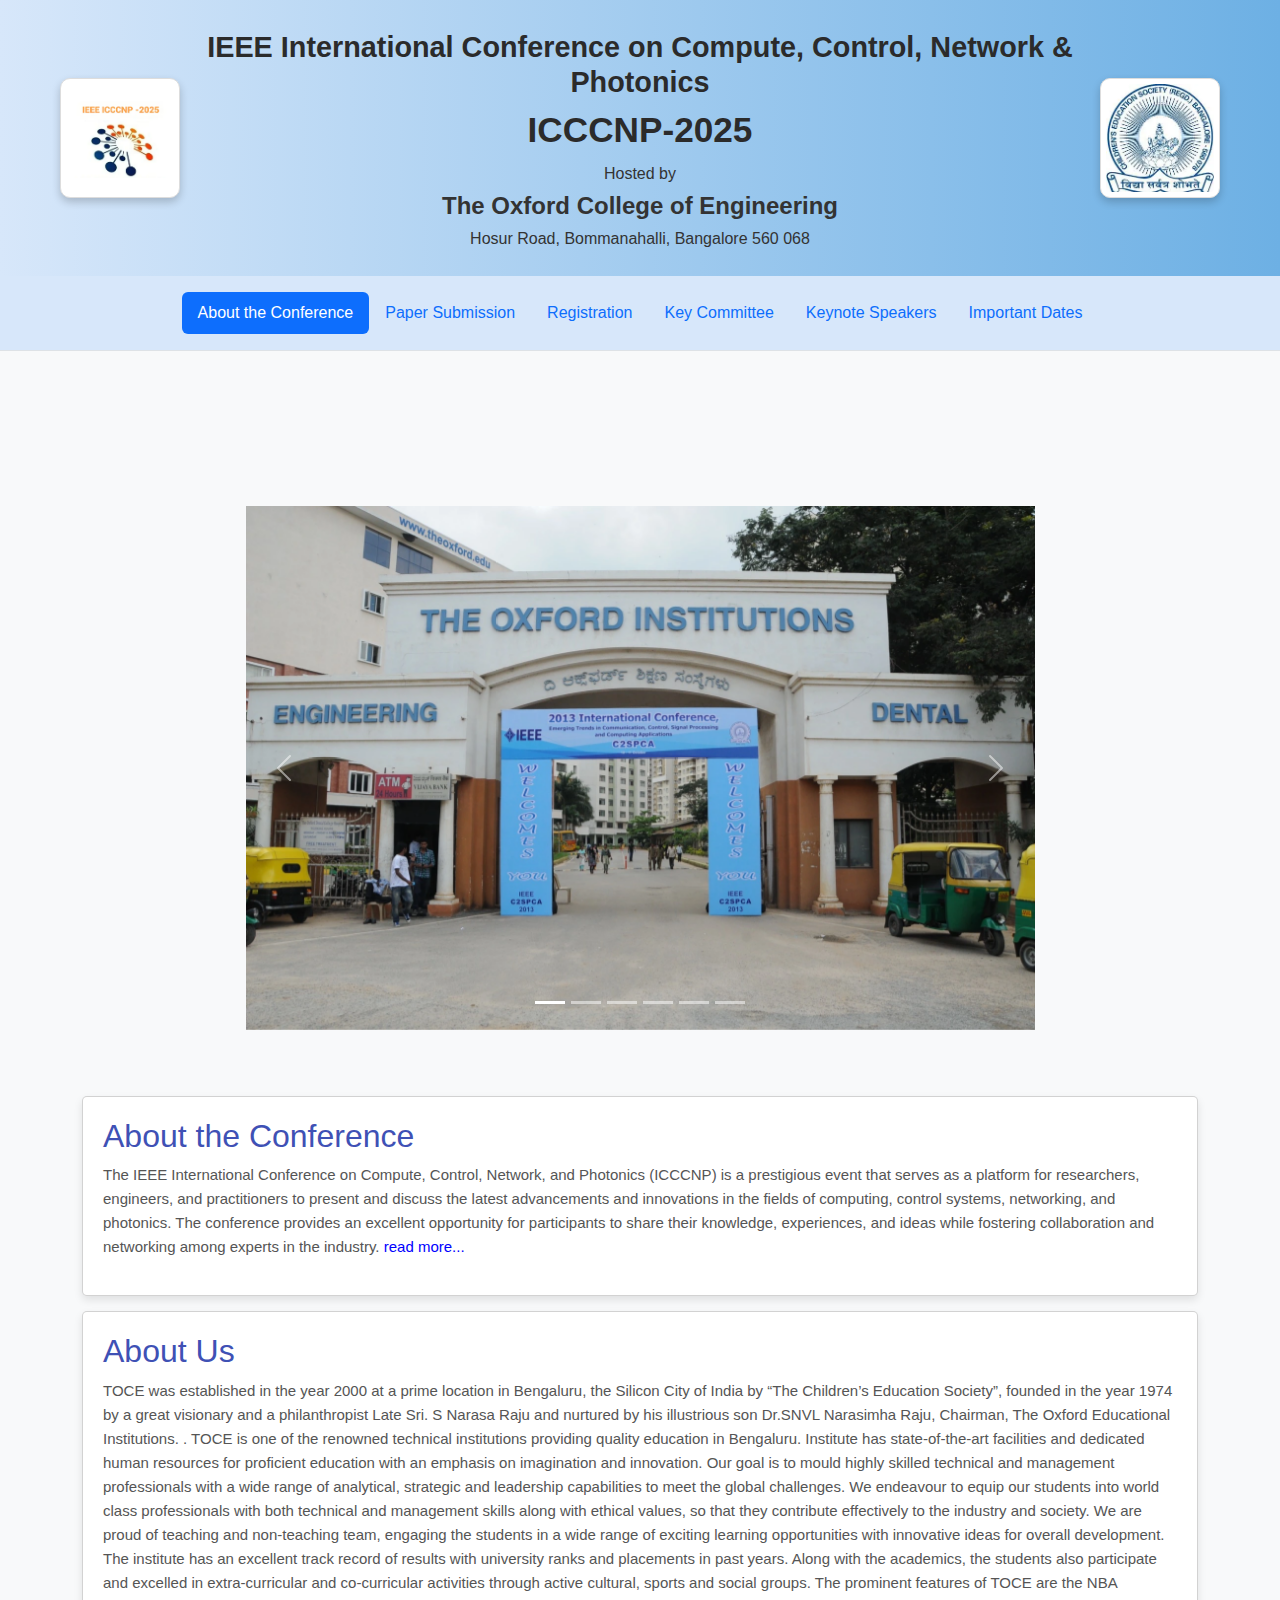
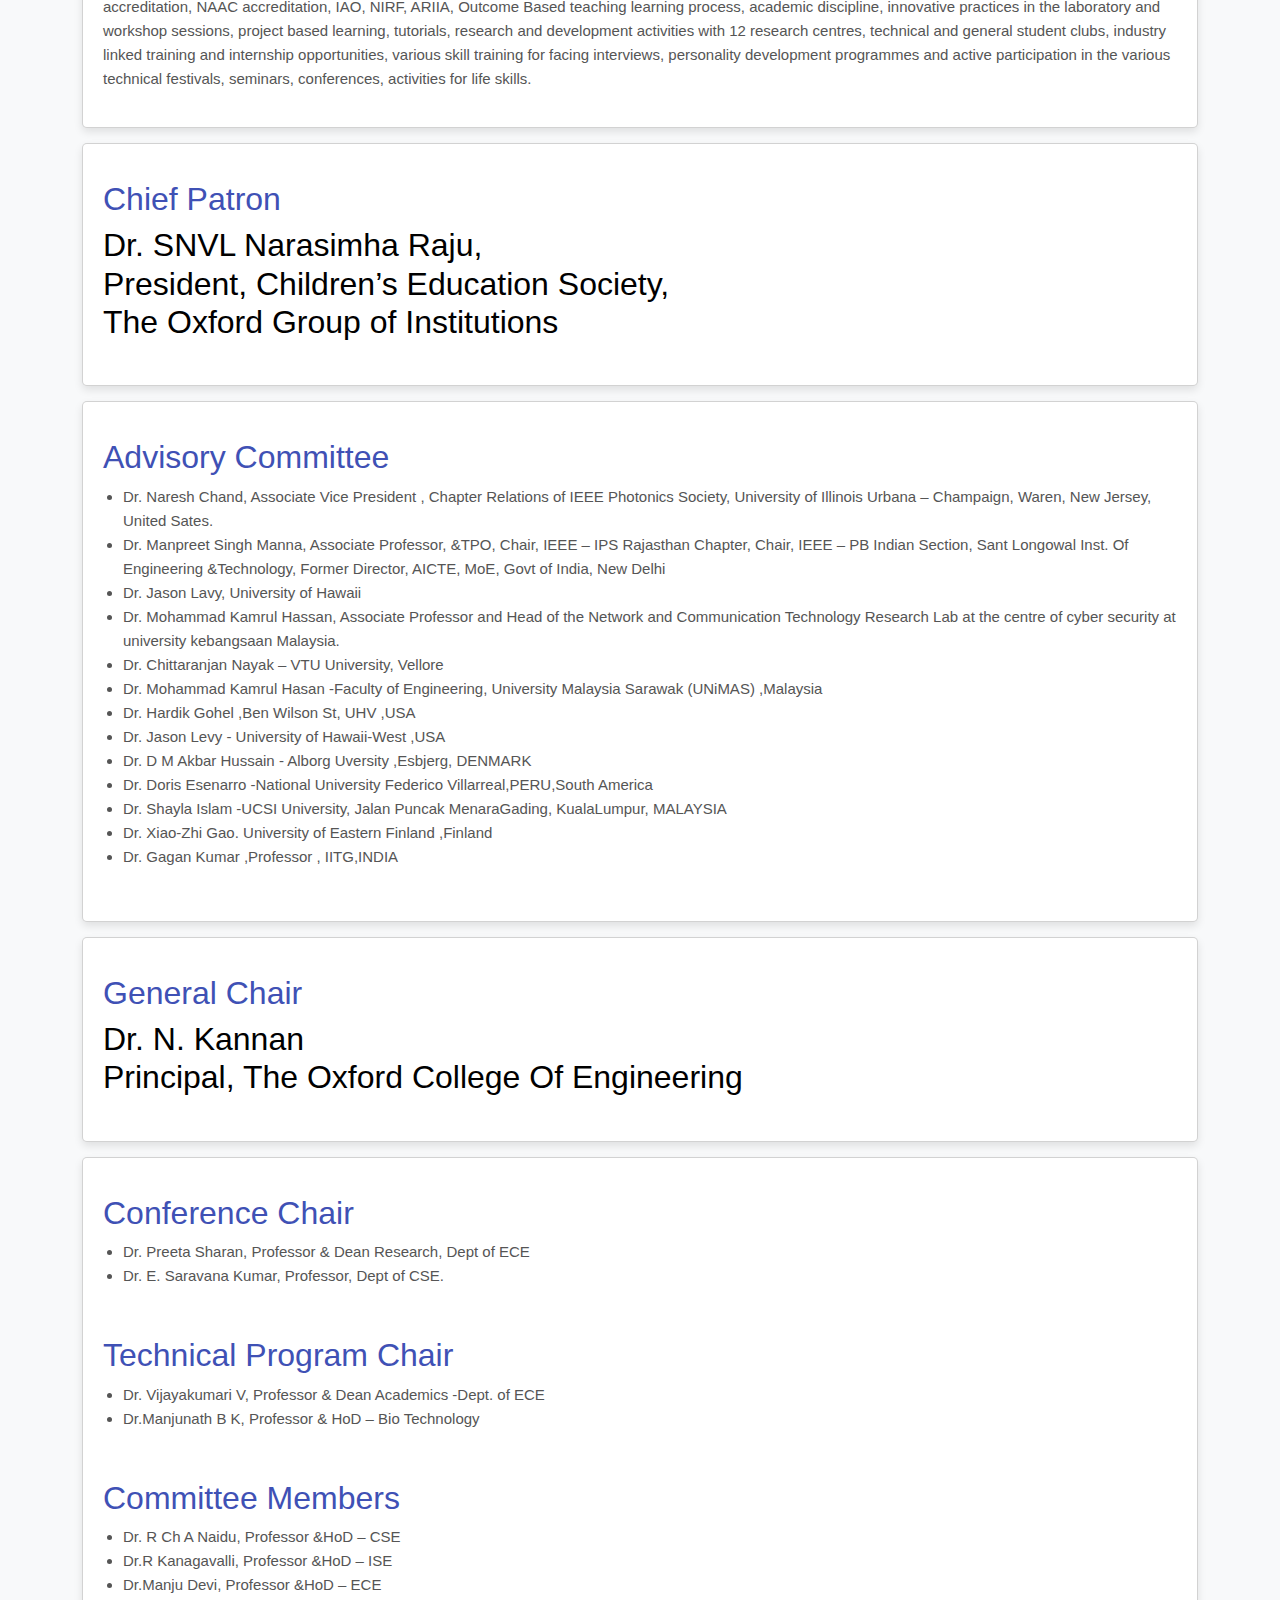
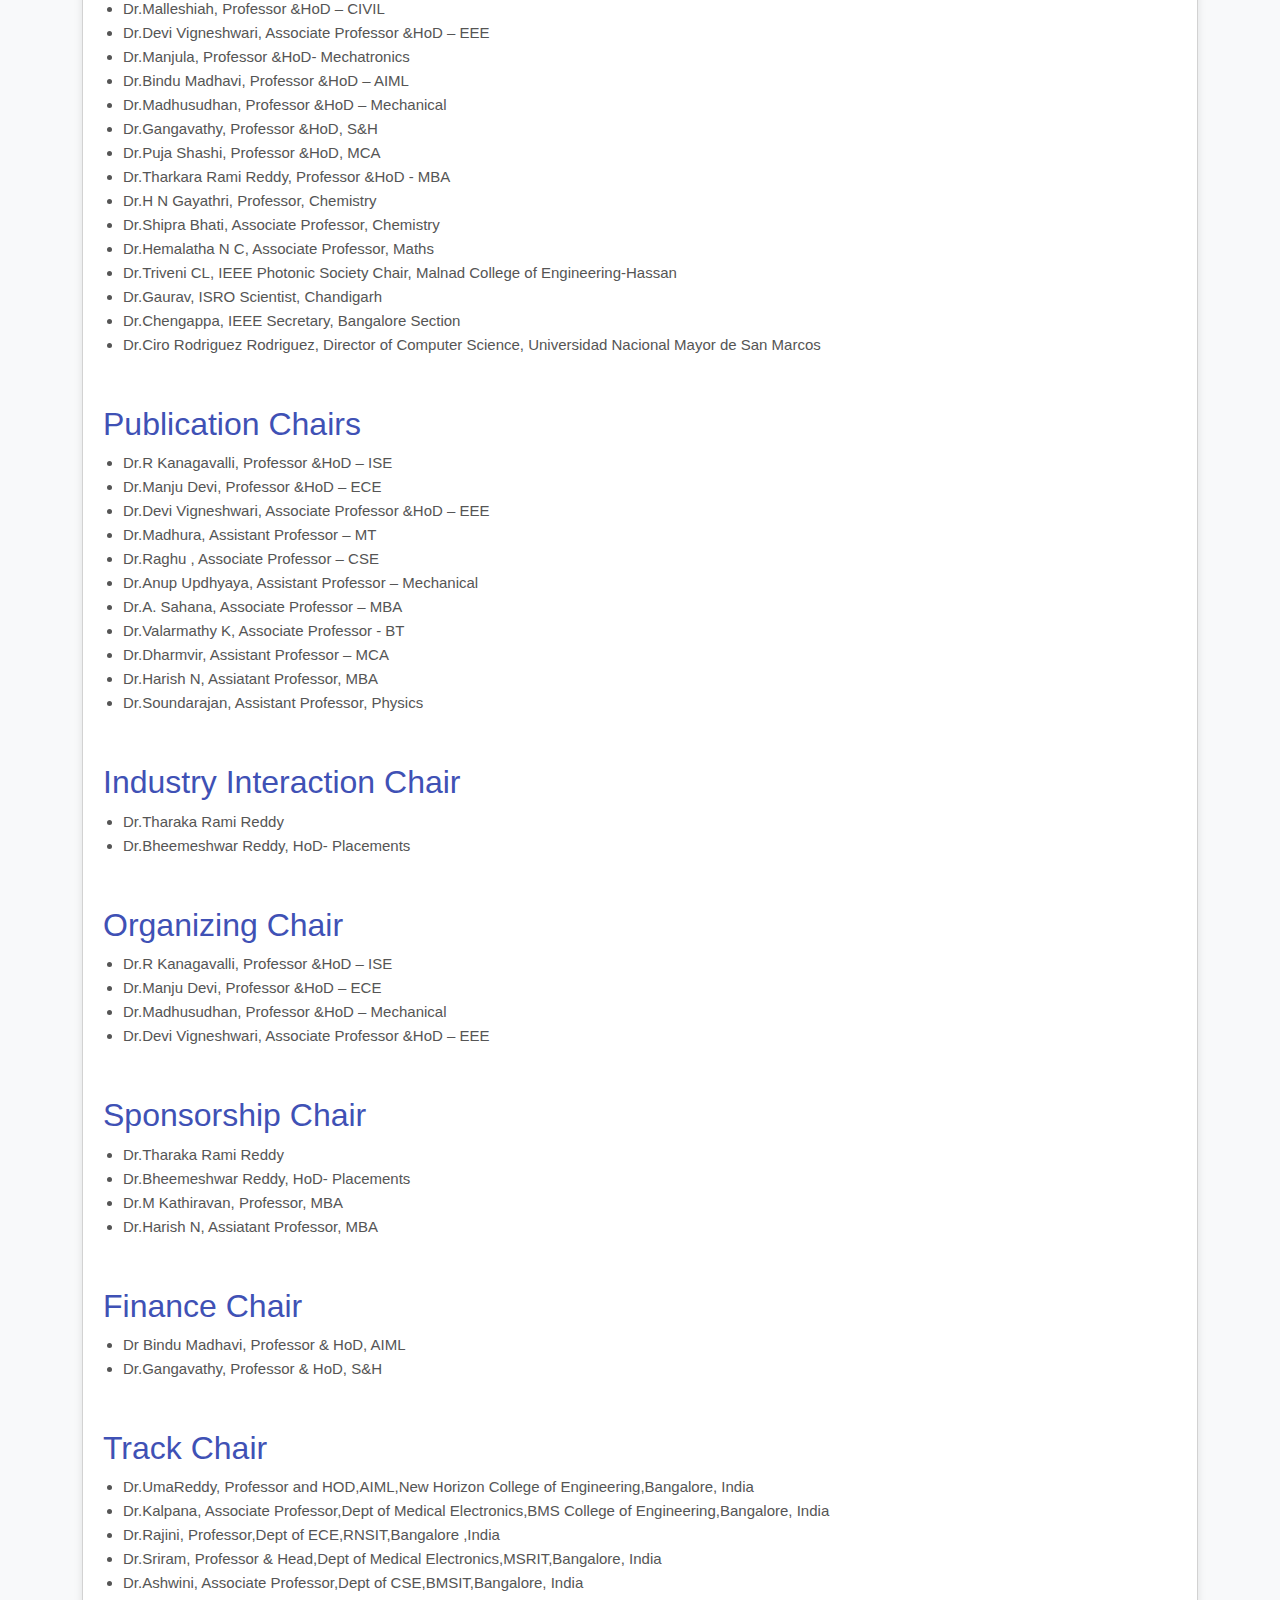
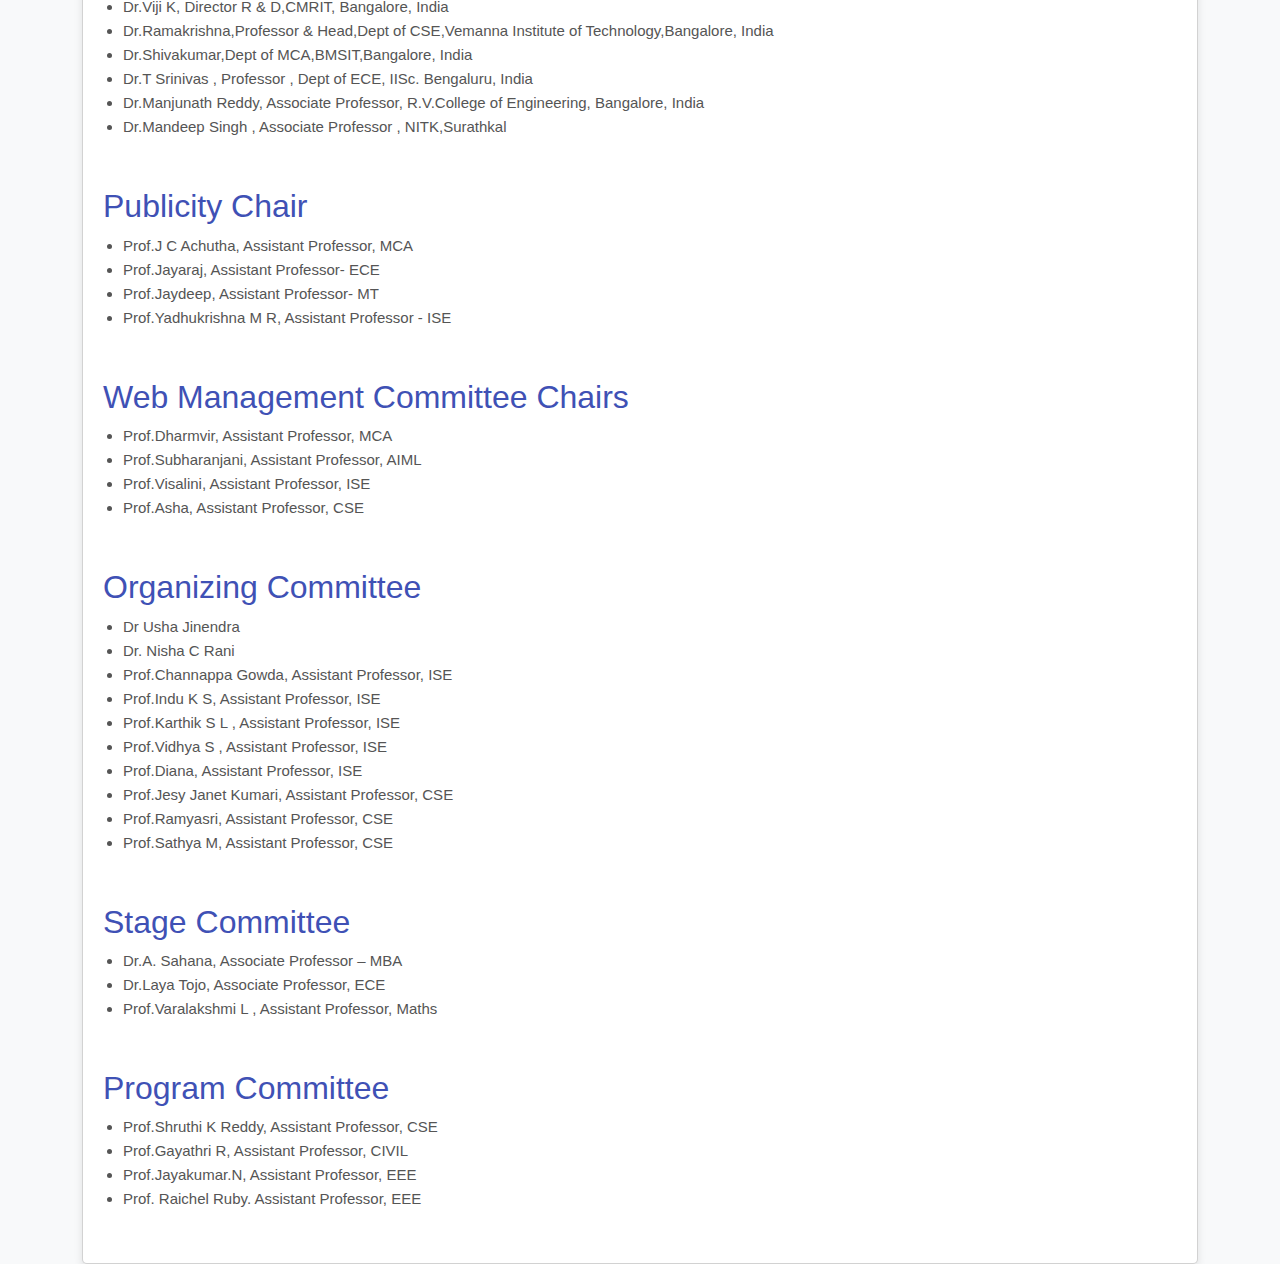
<file: index.html>
<!DOCTYPE html>
<html lang="en">
<head>
    <meta charset="UTF-8">
    <link rel="icon" href="TOCE-logo.webp">
    <meta name="viewport" content="width=device-width, initial-scale=1.0">
    <link href="https://cdn.jsdelivr.net/npm/bootstrap@5.3.3/dist/css/bootstrap.min.css" rel="stylesheet" integrity="sha384-QWTKZyjpPEjISv5WaRU9OFeRpok6YctnYmDr5pNlyT2bRjXh0JMhjY6hW+ALEwIH" crossorigin="anonymous">
    <meta name="description" content="The ICCCNP 2025 international conference is the premier platform for researchers, engineers, and practitioners to present groundbreaking work in computing, control, networking, and photonics. Attend keynotes, technical sessions, and workshops to gain invaluable insights and drive progress in these rapidly evolving domains.">
    <title>ICCCNP-2025</title>
    <link href="style.css" rel="stylesheet">
</head>

<body>
<div class="body">
  <header class="conference-header">
        <div class="logo-container">
            <img src="ICCC-logo.webp" alt="ICCC Logo" class="logo">
        </div>
        <div class="conference-info">
            <h1>IEEE International Conference on Compute, Control, Network & Photonics</h1>
            <h2>ICCCNP-2025</h2>
            <p>Hosted by</p>
            <h3>The Oxford College of Engineering</h3>
            <p>Hosur Road, Bommanahalli, Bangalore 560 068</p>
        </div>
        <div class="logo-container">
            <img src="TOCE-logo.webp" alt="TOCE Logo" class="logo">
            
        </div>
    </header>
    <div class="container-fluid w-100 " >
        <nav class="d-flex flex-wrap justify-content-center py-3 mb-4 border-bottom"id="navbar">
         
            <ul class="nav nav-pills">
                <li class="nav-item"><a href="index.html" class="nav-link active" aria-current="page">About the Conference</a></li>
                <li class="nav-item"><a href="paper.html" class="nav-link">Paper Submission</a></li>
                <li class="nav-item"><a href="registration.html" class="nav-link">Registration</a></li>
                <li class="nav-item"><a href="keycommitte.html" class="nav-link">Key Committee</a></li>
                <li class="nav-item"><a href="keynote.html" class="nav-link">Keynote Speakers</a></li>
                <li class="nav-item"><a href="dates.html" class="nav-link">Important Dates</a></li>
              </ul>
        </nav>
      </div>


<div class="container  w-100 vh-100   " style="padding-top: 80px;">
    <br><br>
     <div id="myCarousel" class="carousel slide mb-6 container h-60 w-75 p3  " data-bs-ride="carousel" data-bs-interval="2000">
            <div class="carousel-indicators">
              <button type="button" data-bs-target="#myCarousel" data-bs-slide-to="0" class="active" aria-label="Slide 1" aria-current="true"></button>
              <button type="button" data-bs-target="#myCarousel" data-bs-slide-to="1" aria-label="Slide 2" class=""></button>
              <button type="button" data-bs-target="#myCarousel" data-bs-slide-to="2" aria-label="Slide 3" class=""></button>
              <button type="button" data-bs-target="#myCarousel" data-bs-slide-to="3" aria-label="Slide 4" class=""></button>
              <button type="button" data-bs-target="#myCarousel" data-bs-slide-to="4" aria-label="Slide 5" class=""></button>
              <button type="button" data-bs-target="#myCarousel" data-bs-slide-to="5" aria-label="Slide 6" class=""></button>
            </div>
            <div class="carousel-inner container ">
              <div class="carousel-item active">
                <rect width="100%" height="100%" fill="var(--bs-secondary-color)"></rect>
                <img src="1.webp" class="d-block w-100" alt="Slide Image">
                
              </div>
              <div class="carousel-item">
                <img src="2.webp" class="d-block w-100" alt="Slide Image">
                
              </div>

              <div class="carousel-item">
                <img src="3.webp" class="d-block w-100" alt="Slide Image">
                
              </div>
              <div class="carousel-item">
                <img src="4.webp" class="d-block w-100" alt="Slide Image">
                
              </div>
              <div class="carousel-item">
                <img src="5.webp" class="d-block w-100" alt="Slide Image">
                
              </div>
              <div class="carousel-item">
                <img src="6.webp" class="d-block w-100" alt="Slide Image">
                
              </div>
            </div>
            <button class="carousel-control-prev" type="button" data-bs-target="#myCarousel" data-bs-slide="prev">
              <span class="carousel-control-prev-icon" aria-hidden="true"></span>
              <span class="visually-hidden">Previous</span>
            </button>
            <button class="carousel-control-next" type="button" data-bs-target="#myCarousel" data-bs-slide="next">
              <span class="carousel-control-next-icon" aria-hidden="true"></span>
              <span class="visually-hidden">Next</span>
            </button>
          </div>
          <br>
          <br>
        <div class="card">
            <h2>About the Conference</h2>
           <p >The IEEE International Conference on Compute, Control, Network, and Photonics (ICCCNP) is a prestigious event that serves as a platform for researchers, engineers, and practitioners to present and discuss the latest advancements and innovations in the fields of computing, control systems, networking, and photonics. The conference provides an excellent opportunity for participants to share their knowledge, experiences, and ideas while fostering collaboration and networking among experts in the industry. <span class="mybox1" id="mybox1id" style="display: none;"> ICCCNP-2025 aims to bring together leading academic scientists, researchers, and scholars to exchange and share their experiences and research results on all aspects of compute, control, network, and photonics. The event will feature keynote speeches, panel discussions, technical sessions, and workshops, covering a wide range of topics such as artificial intelligence, machine learning, cyber-physical systems, optical communications, network security, and much more. The conference will offer a platform for researchers to disseminate their latest research findings and engage in discussions about the most recent developments and innovations in the field. It will also provide a valuable opportunity for participants to network with peers, as well as engage with industry professionals and leading experts in academia. The primary objectives of the conference are to facilitate the exchange of ideas and information, foster collaboration among researchers and industry professionals, and promote awareness of the latest technological advancements and research findings in compute, control, network, and photonics. The event will also aim to provide a platform for addressing critical challenges and emerging trends in these fields, as well as exploring opportunities for interdisciplinary collaboration and innovation. As part of the conference program, attendees can expect to participate in technical sessions, workshops, and tutorials that cover a broad spectrum of topics related to compute, control, network, and photonics. The technical sessions will feature presentations on cutting-edge research, best practices, and case studies, offering valuable insights into the latest advancements and applications in these diverse fields. In addition to the technical program, ICCCNP-2025 will also feature keynote speeches by renowned experts and thought leaders who will share their insights and perspectives on the future of computing, control systems, networking, and photonics. These keynote sessions will provide a unique opportunity for participants to gain valuable knowledge and inspiration from influential figures in the industry. Furthermore, the conference will provide a platform for researchers and scholars to present their research papers and posters, highlighting their latest findings, methodologies, and experimental results. This will enable participants to learn about the most recent research trends and developments, as well as engage in constructive discussions with their peers and experts in the field. ICCCNP-2025 will also include panel discussions on hot topics and emerging trends, providing a forum for in-depth conversations and debates on key issues and challenges facing the fields of compute, control, network, and photonics. These panel sessions will offer a platform for experts to exchange diverse viewpoints and insights, as well as provide recommendations for addressing current and future challenges in these dynamic disciplines. The conference will also facilitate networking opportunities, allowing participants to connect with colleagues, collaborators, and industry professionals from around the world. Networking sessions, social events, and interactive activities will create a conducive environment for forging new partnerships, fostering collaborations, and building professional relationships. Moreover, ICCCNP-2025 will host workshops and tutorials aimed at providing attendees with practical knowledge and skills in various areas of interest, such as emerging technologies, research methodologies, and industry applications. These interactive sessions will offer hands-on learning experiences, enabling participants to enhance their understanding of the latest tools, techniques, and approaches in compute, control, network, and photonics. The conference will be an ideal platform for industry professionals to showcase their latest products, technologies, and solutions related to computing, control systems, networking, and photonics. Exhibitions and demonstrations will enable participants to explore cutting-edge innovations, engage with industry representatives, and gain insights into the latest products and services shaping the future of these fields. Overall, ICCCNP-2025 aims to promote interdisciplinary collaboration, knowledge sharing, and innovation in the areas of compute, control, network, and photonics. The conference will provide a stimulating and enriching experience for researchers, academicians, industry practitioners, and students, fostering a culture of excellence and advancement in these rapidly evolving disciplines. In summary, ICCCNP-2025 will bring together a diverse community of experts and stakeholders to exchange ideas, share knowledge, and explore the latest advancements in compute, control, network, and photonics. The conference will serve as a platform for promoting research excellence, fostering collaboration, and driving innovation in these critical areas of technology and science. By participating in ICCCNP-2025, attendees will have the opportunity to contribute to the advancement of these fields and gain valuable insights that will shape the future of computing, control systems, networking, and photonics.</span><a id="mybuttonid" onclick="changeReadMore()" style="color: blue; cursor: pointer;">read more...</a></p>
           
        </div>
        <div class="card">
            <h2>About Us</h2>
            <p>TOCE was established in the year 2000 at a prime location in Bengaluru, the Silicon City of India by “The Children’s Education Society”, founded in the year 1974 by a great visionary and a philanthropist Late Sri. S Narasa Raju and nurtured by his illustrious son Dr.SNVL Narasimha Raju, Chairman, The Oxford Educational Institutions. .

                TOCE is one of the renowned technical institutions providing quality education in Bengaluru. Institute has state-of-the-art facilities and dedicated human resources for proficient education with an emphasis on imagination and innovation. Our goal is to mould highly skilled technical and management professionals with a wide range of analytical, strategic and leadership capabilities to meet the global challenges. We endeavour to equip our students into world class professionals with both technical and management skills along with ethical values, so that they contribute effectively to the industry and society. We are proud of teaching and non-teaching team, engaging the students in a wide range of exciting learning opportunities with innovative ideas for overall development. The institute has an excellent track record of results with university ranks and placements in past years. Along with the academics, the students also participate and excelled in extra-curricular and co-curricular activities through active cultural, sports and social groups. The prominent features of TOCE are the NBA accreditation, NAAC accreditation, IAO, NIRF, ARIIA, Outcome Based teaching learning process, academic discipline, innovative practices in the laboratory and workshop sessions, project based learning, tutorials, research and development activities with 12 research centres, technical and general student clubs, industry linked training and internship opportunities, various skill training for facing interviews, personality development programmes and active participation in the various technical festivals, seminars, conferences, activities for life skills.</p>

        </div>
        <div class="card">
            <p>
                <!-- <h2>Key Committees</h2> -->
                <h2>Chief Patron </h2>
                <h2 style="text-decoration: none; color: black;" > Dr. SNVL Narasimha Raju,<br>

                    President, Children’s Education Society,<br>
                    
                    The Oxford Group of Institutions</h2>

            </p>
        </div>
        <div class="card">
            <p>
                <h2>Advisory Committee</h2>
                <ul>
                    <li>Dr. Naresh Chand, Associate Vice President , Chapter Relations of IEEE Photonics Society, University of Illinois Urbana – Champaign, Waren, New Jersey, United Sates.</li>
                    <li>Dr. Manpreet Singh Manna, Associate Professor, &TPO, Chair, IEEE – IPS Rajasthan Chapter, Chair, IEEE – PB Indian Section, Sant Longowal Inst. Of Engineering &Technology, Former Director, AICTE, MoE, Govt of India, New Delhi</li>
                    <li>Dr. Jason Lavy, University of Hawaii</li>
                    <li>Dr. Mohammad Kamrul Hassan, Associate Professor and Head of the Network and Communication Technology Research Lab at the centre of cyber security at university kebangsaan Malaysia.</li>
                    <li>Dr. Chittaranjan Nayak – VTU University, Vellore</li>
                    <li>Dr. Mohammad Kamrul Hasan -Faculty of Engineering, University Malaysia Sarawak (UNiMAS) ,Malaysia</li>
                    <li>Dr. Hardik Gohel ,Ben Wilson St, UHV ,USA</li>
                    <li>Dr. Jason Levy - University of Hawaii-West ,USA</li>
                    <li>Dr. D M Akbar Hussain - Alborg Uversity ,Esbjerg, DENMARK</li>
                    <li>Dr. Doris Esenarro -National University Federico Villarreal,PERU,South America</li>
                    <li>Dr. Shayla Islam -UCSI University, Jalan Puncak MenaraGading, KualaLumpur, MALAYSIA</li>
                    <li>Dr. Xiao-Zhi Gao. University of Eastern Finland ,Finland</li>
                    <li>Dr. Gagan Kumar ,Professor , IITG,INDIA</li>
                </ul>
            </p>
        </div>
        <div class="card">
            <p>
                <h2>General Chair</h2>
                <h2 style="text-decoration: none; color: black;">Dr. N. Kannan <br>Principal, The Oxford College Of Engineering</h2>
            </p>
        </div>
        
        <div class="card b">
            

            <p><h2>Conference Chair</h2>
            <ul><li>Dr. Preeta Sharan, Professor & Dean Research, Dept of ECE</li>
            <li>Dr. E. Saravana Kumar, Professor, Dept of CSE.</li></ul></p>

            <P><H2>Technical Program Chair</H2>
            <UL><li>Dr. Vijayakumari V, Professor & Dean Academics -Dept. of ECE</li>
            <li>Dr.Manjunath B K, Professor & HoD – Bio Technology</li></UL></P>

            <p><h2>Committee Members</h2>
            <ul>
                <li>Dr. R Ch A Naidu, Professor &HoD – CSE</li>
                <li>Dr.R Kanagavalli, Professor &HoD – ISE</li>
                <li>Dr.Manju Devi, Professor &HoD – ECE</li>
                <li>Dr.Malleshiah, Professor &HoD – CIVIL</li>
                <li>Dr.Devi Vigneshwari, Associate Professor &HoD – EEE</li>
                <li>Dr.Manjula, Professor &HoD- Mechatronics</li>
                <li>Dr.Bindu Madhavi, Professor &HoD – AIML</li>
                <li>Dr.Madhusudhan, Professor &HoD – Mechanical</li>
                <li>Dr.Gangavathy, Professor &HoD, S&H</li>
                <li>Dr.Puja Shashi, Professor &HoD, MCA</li>
                <li>Dr.Tharkara Rami Reddy, Professor &HoD - MBA</li>
                <li>Dr.H N Gayathri, Professor, Chemistry</li>
                <li>Dr.Shipra Bhati, Associate Professor, Chemistry</li>
                <li>Dr.Hemalatha N C, Associate Professor, Maths</li>
                <li>Dr.Triveni CL, IEEE Photonic Society Chair, Malnad College of Engineering-Hassan</li>
                <li>Dr.Gaurav, ISRO Scientist, Chandigarh</li>
                <li>Dr.Chengappa, IEEE Secretary, Bangalore Section</li>
                <li>Dr.Ciro Rodriguez Rodriguez, Director of Computer Science, Universidad Nacional Mayor de San Marcos</li>

            </ul>
            </p>

            <p>
                <h2>Publication Chairs</h2>
              <ul>
                <li>Dr.R Kanagavalli, Professor &HoD – ISE
                </li>
                <li>Dr.Manju Devi, Professor &HoD – ECE
                </li>
                <li>Dr.Devi Vigneshwari, Associate Professor &HoD – EEE
                </li>
                <li>Dr.Madhura, Assistant Professor – MT
                </li>
                <li>Dr.Raghu , Associate Professor – CSE
                </li>
                <li>Dr.Anup Updhyaya, Assistant Professor – Mechanical
                </li>
                <li>Dr.A. Sahana, Associate Professor – MBA
                </li>
                <li>Dr.Valarmathy K, Associate Professor - BT
                </li>
                <li>Dr.Dharmvir, Assistant Professor – MCA
                </li>
                <li>Dr.Harish N, Assiatant Professor, MBA
                </li>
                <li>Dr.Soundarajan, Assistant Professor, Physics
                </li>
                
              </ul>  
            </p>

            <p>
                <h2>Industry Interaction Chair</h2>
                <ul>
                    <li>Dr.Tharaka Rami Reddy</li>
                    <li>Dr.Bheemeshwar Reddy, HoD- Placements</li>
                </ul>
            </p>

            <p>
                <h2> Organizing Chair</h2>
                <ul>
                    <li>Dr.R Kanagavalli, Professor &HoD – ISE</li>
                    <li>Dr.Manju Devi, Professor &HoD – ECE</li>
                    <li>Dr.Madhusudhan, Professor &HoD – Mechanical</li>
                    <li>Dr.Devi Vigneshwari, Associate Professor &HoD – EEE</li>

                </ul>
            </p>

            <p>
                <h2>Sponsorship Chair</h2>
                <ul>
                    <li>Dr.Tharaka Rami Reddy</li>
                    <li>Dr.Bheemeshwar Reddy, HoD- Placements</li>
                    <li>Dr.M Kathiravan, Professor, MBA</li>
                    <li>Dr.Harish N, Assiatant Professor, MBA</li>

                </ul>
            </p>

            <p>
                <h2>Finance Chair</h2>
                <ul>
                    <li>Dr Bindu Madhavi, Professor & HoD, AIML</li>
                    <li>Dr.Gangavathy, Professor & HoD, S&H</li>
                </ul>
            </p>

            <p>
                <h2>Track Chair</h2>
                <ul>
                    <li>Dr.UmaReddy, Professor and HOD,AIML,New Horizon College of Engineering,Bangalore, India</li>
                    <li>Dr.Kalpana, Associate Professor,Dept of Medical Electronics,BMS College of Engineering,Bangalore, India</li>
                    <li>Dr.Rajini, Professor,Dept of ECE,RNSIT,Bangalore ,India</li>
                    <li>Dr.Sriram, Professor & Head,Dept of Medical Electronics,MSRIT,Bangalore, India</li>
                    <li>Dr.Ashwini, Associate Professor,Dept of CSE,BMSIT,Bangalore, India</li>
                    <li>Dr.Viji K, Director R & D,CMRIT, Bangalore, India</li>
                    <li>Dr.Ramakrishna,Professor & Head,Dept of CSE,Vemanna Institute of Technology,Bangalore, India</li>
                    <li>Dr.Shivakumar,Dept of MCA,BMSIT,Bangalore, India</li>
                    <li>Dr.T Srinivas , Professor , Dept of ECE, IISc. Bengaluru, India</li>
                    <li>Dr.Manjunath Reddy, Associate Professor, R.V.College of Engineering, Bangalore, India</li>
                    <li>Dr.Mandeep Singh , Associate Professor , NITK,Surathkal</li>


                </ul>
            </p>

            <p>
                <h2>Publicity Chair</h2>
                <ul>
                    <li>Prof.J C Achutha, Assistant Professor, MCA</li>
                    <li>Prof.Jayaraj, Assistant Professor- ECE</li>
                    <li>Prof.Jaydeep, Assistant Professor- MT</li>
                    <li>Prof.Yadhukrishna M R, Assistant Professor - ISE</li>
                </ul>
            </p>

            <p>
                <h2>Web Management Committee Chairs</h2>
                <ul>
                    <li>Prof.Dharmvir, Assistant Professor, MCA</li>
                    <li>Prof.Subharanjani, Assistant Professor, AIML</li>
                    <li>Prof.Visalini, Assistant Professor, ISE</li>
                    <li>Prof.Asha, Assistant Professor, CSE</li>
                </ul>
            </p>
            <p>
                <h2>Organizing Committee</h2>
                <ul>
                    <li>Dr Usha Jinendra</li>
                    <li>Dr. Nisha C Rani</li>
                    <li>Prof.Channappa Gowda, Assistant Professor, ISE</li>
                    <li>Prof.Indu K S, Assistant Professor, ISE</li>
                    <li>Prof.Karthik S L , Assistant Professor, ISE</li>
                    <li>Prof.Vidhya S , Assistant Professor, ISE</li>
                    <li>Prof.Diana, Assistant Professor, ISE</li>
                    <li>Prof.Jesy Janet Kumari, Assistant Professor, CSE</li>
                    <li>Prof.Ramyasri, Assistant Professor, CSE</li>
                    <li>Prof.Sathya M, Assistant Professor, CSE</li>
                </ul>
            </p>
            <p>
                <h2>Stage Committee</h2>
                <ul>
                    <li>Dr.A. Sahana, Associate Professor – MBA</li>
                    <li>Dr.Laya Tojo, Associate Professor, ECE</li>
                    <li>Prof.Varalakshmi L , Assistant Professor, Maths</li>
                </ul>
            </p>
            <p>
                <h2>Program Committee</h2>
                <ul>
                    <li>Prof.Shruthi K Reddy, Assistant Professor, CSE</li>
                    <li>Prof.Gayathri R, Assistant Professor, CIVIL</li>
                    <li>Prof.Jayakumar.N, Assistant Professor, EEE</li>
                    <li>Prof. Raichel Ruby. Assistant Professor, EEE</li>
                </ul>
            </p>
        </div>
        
     

    </div>

</div> 
</div>   
</body>
<script src="https://code.jquery.com/jquery-3.6.0.min.js"></script>
<script src="https://cdn.jsdelivr.net/npm/@popperjs/core@2.11.6/dist/umd/popper.min.js"></script>
<script src="https://maxcdn.bootstrapcdn.com/bootstrap/5.3.0/js/bootstrap.min.js"></script>
<script src="https://cdn.jsdelivr.net/npm/bootstrap@5.3.3/dist/js/bootstrap.bundle.min.js" integrity="sha384-YvpcrYf0tY3lHB60NNkmXc5s9fDVZLESaAA55NDzOxhy9GkcIdslK1eN7N6jIeHz" crossorigin="anonymous"></script>
<script src="script.js"></script>

</html>
</file>
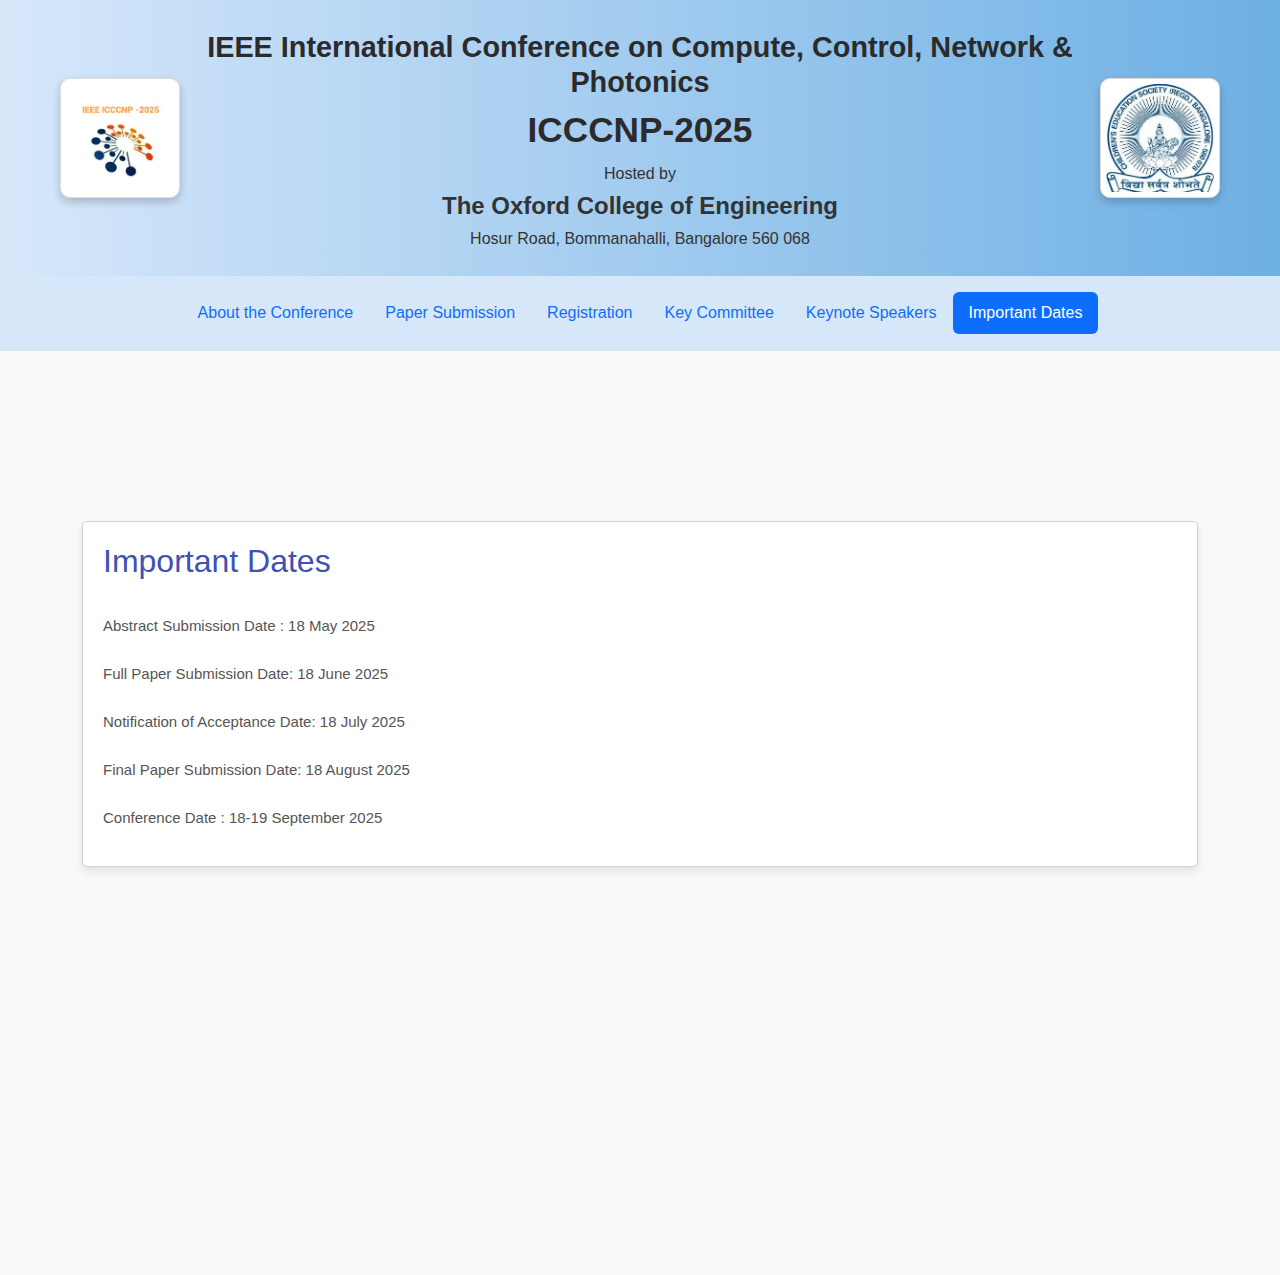
<file: dates.html>
<!DOCTYPE html>
<html lang="en">
<head>
    <meta charset="UTF-8">
    <link rel="icon" href="TOCE-logo.webp">
    <meta name="viewport" content="width=device-width, initial-scale=1.0">
    <link href="https://cdn.jsdelivr.net/npm/bootstrap@5.3.3/dist/css/bootstrap.min.css" rel="stylesheet" integrity="sha384-QWTKZyjpPEjISv5WaRU9OFeRpok6YctnYmDr5pNlyT2bRjXh0JMhjY6hW+ALEwIH" crossorigin="anonymous">
    <meta name="description" content="The ICCCNP 2025 international conference is the premier platform for researchers, engineers, and practitioners to present groundbreaking work in computing, control, networking, and photonics. Attend keynotes, technical sessions, and workshops to gain invaluable insights and drive progress in these rapidly evolving domains.">
    <title>Important Dates || ICCCNP-2025</title>
    <link href="style.css" rel="stylesheet">
</head>

<body>
<div class="body">
  <header class="conference-header">
        <div class="logo-container">
          <img src="ICCC-logo.webp" alt="ICCC Logo" class="logo">
        </div>
        <div class="conference-info">
            <h1>IEEE International Conference on Compute, Control, Network & Photonics</h1>
            <h2>ICCCNP-2025</h2>
            <p>Hosted by</p>
            <h3>The Oxford College of Engineering</h3>
            <p>Hosur Road, Bommanahalli, Bangalore 560 068</p>
        </div>
        <div class="logo-container">
          <img src="TOCE-logo.webp" alt="TOCE Logo" class="logo">
            
        </div>
    </header>
    <div class="container-fluid w-100 " >
        <nav class="d-flex flex-wrap justify-content-center py-3 mb-4 border-bottom"id="navbar">
         
          <ul class="nav nav-pills">
            <li class="nav-item"><a href="index.html" class="nav-link " aria-current="page">About the Conference</a></li>
            <li class="nav-item"><a href="paper.html" class="nav-link ">Paper Submission</a></li>
            <li class="nav-item"><a href="registration.html" class="nav-link">Registration</a></li>
            <li class="nav-item"><a href="keycommitte.html" class="nav-link">Key Committee</a></li>
            <li class="nav-item"><a href="keynote.html" class="nav-link">Keynote Speakers</a></li>
            <li class="nav-item"><a href="dates.html" class="nav-link active">Important Dates</a></li>
          </ul>
        </nav>
      </div>


<div class="container  w-100 vh-100   " style="padding-top: 80px;">
    <br><br>
     
          <div class="card c">
           
            <h2>Important Dates</h2><br>
            <p >
              Abstract Submission Date : 18 May 2025 <br><br>
              Full Paper Submission Date: 18 June 2025 <br><br>
              Notification of Acceptance Date: 18 July 2025 <br><br>
              Final Paper Submission Date: 18 August 2025 <br><br>
              Conference Date : 18-19 September 2025
           </p>

        </div>
  

</div> 
</div>   
</body>
<script src="https://code.jquery.com/jquery-3.6.0.min.js"></script>
<script src="https://cdn.jsdelivr.net/npm/@popperjs/core@2.11.6/dist/umd/popper.min.js"></script>
<script src="https://maxcdn.bootstrapcdn.com/bootstrap/5.3.0/js/bootstrap.min.js"></script>
<script src="https://cdn.jsdelivr.net/npm/bootstrap@5.3.3/dist/js/bootstrap.bundle.min.js" integrity="sha384-YvpcrYf0tY3lHB60NNkmXc5s9fDVZLESaAA55NDzOxhy9GkcIdslK1eN7N6jIeHz" crossorigin="anonymous"></script>
<script src="script.js"></script>

</html>
</file>
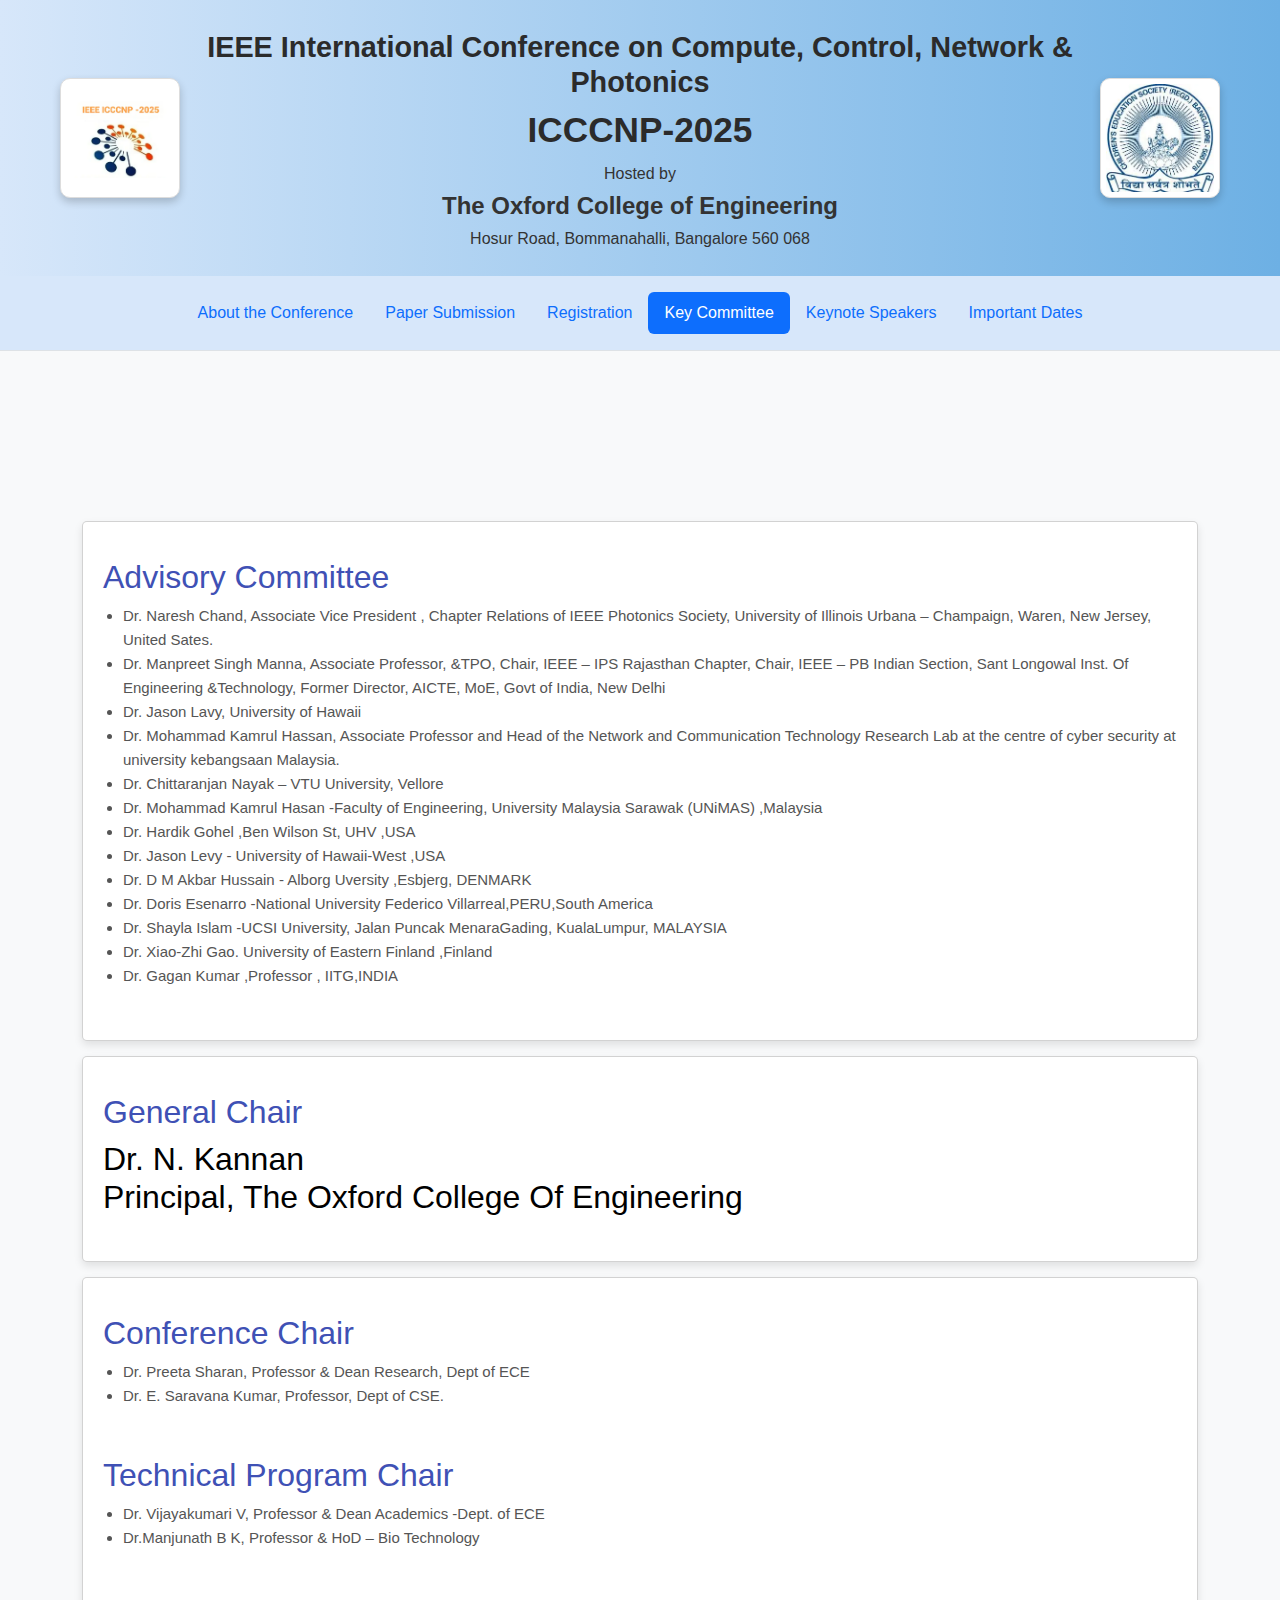
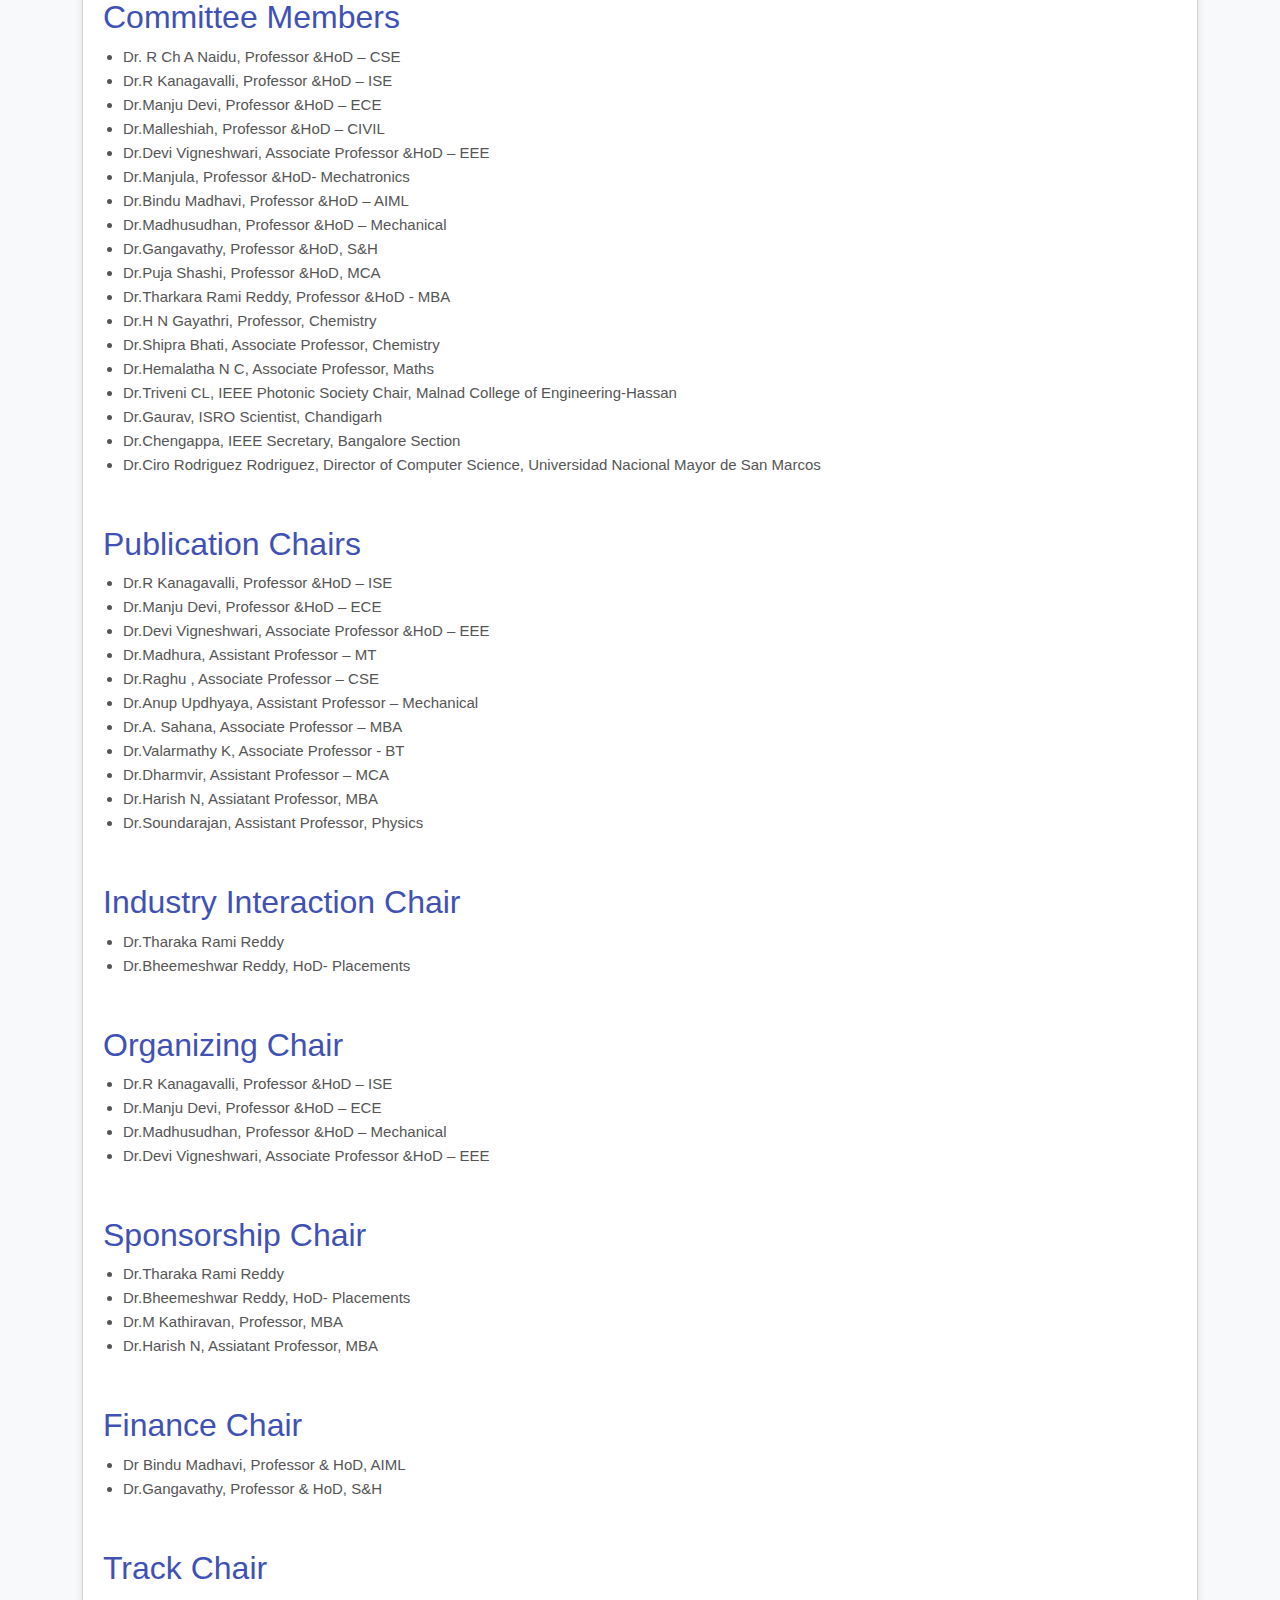
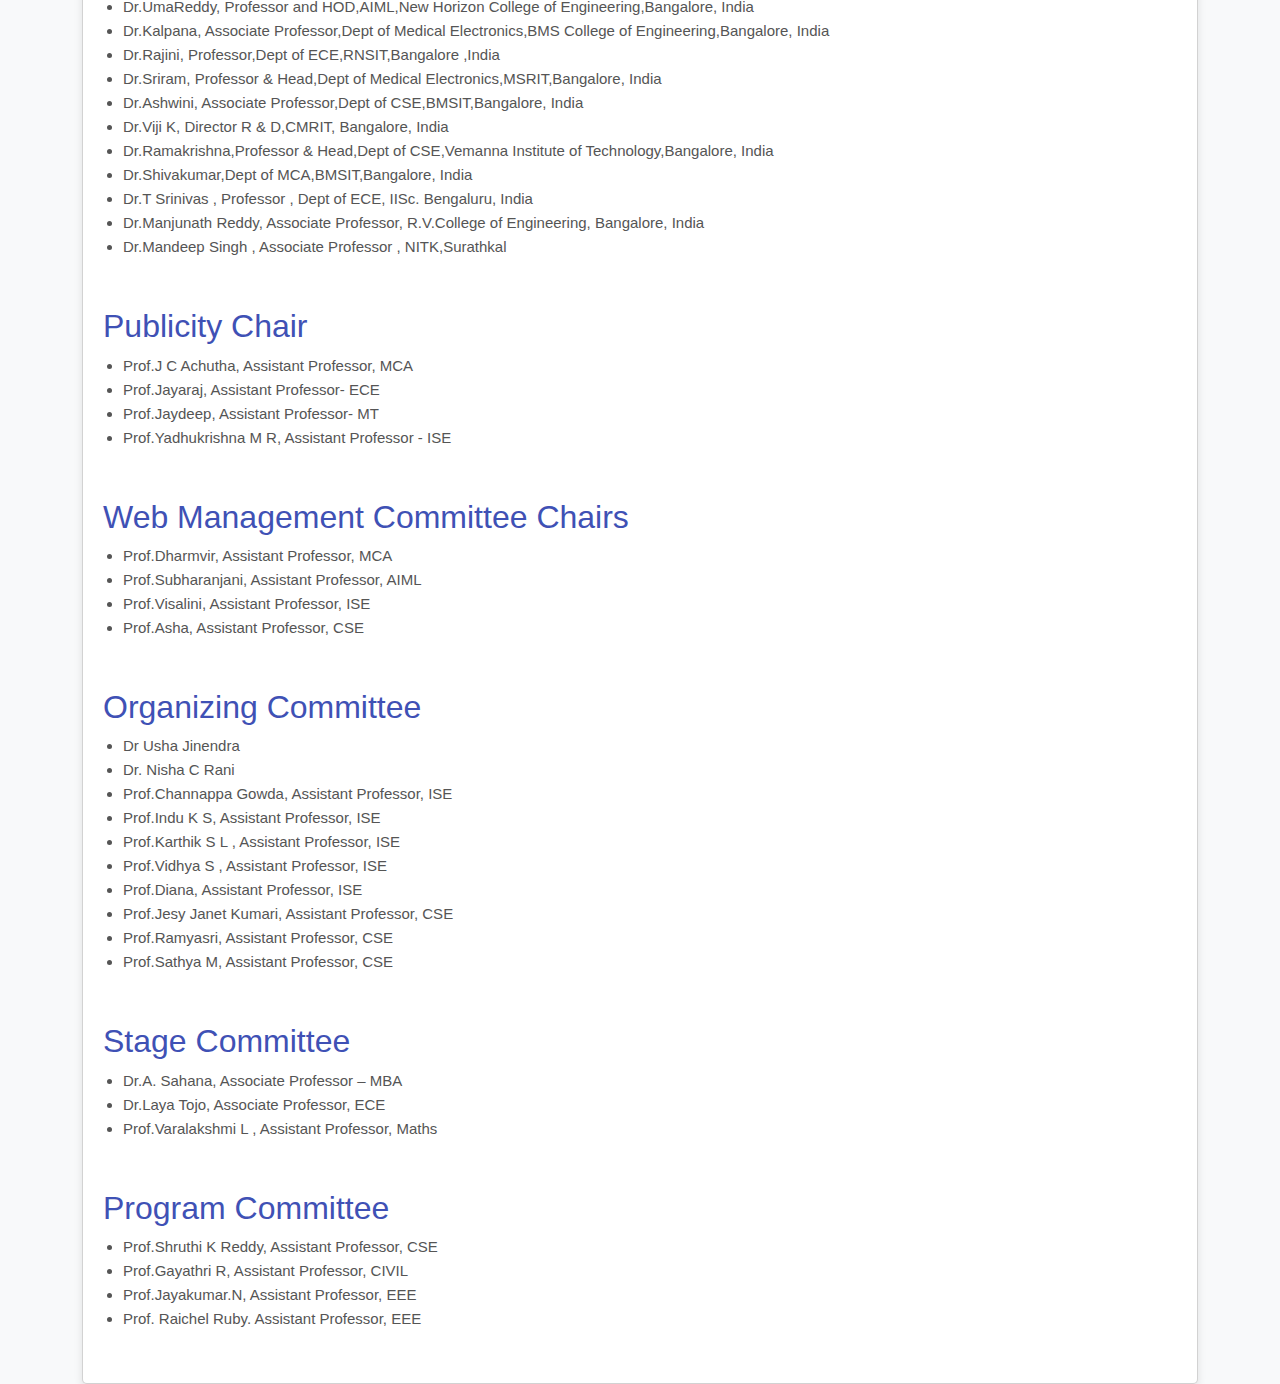
<file: keycommitte.html>
<!DOCTYPE html>
<html lang="en">
<head>
    <meta charset="UTF-8">
    <link rel="icon" href="TOCE-logo.webp">
    <meta name="viewport" content="width=device-width, initial-scale=1.0">
    <link href="https://cdn.jsdelivr.net/npm/bootstrap@5.3.3/dist/css/bootstrap.min.css" rel="stylesheet" integrity="sha384-QWTKZyjpPEjISv5WaRU9OFeRpok6YctnYmDr5pNlyT2bRjXh0JMhjY6hW+ALEwIH" crossorigin="anonymous">
    <meta name="description" content="The ICCCNP 2025 international conference is the premier platform for researchers, engineers, and practitioners to present groundbreaking work in computing, control, networking, and photonics. Attend keynotes, technical sessions, and workshops to gain invaluable insights and drive progress in these rapidly evolving domains.">
    <title>Key Committe || ICCCNP-2025</title>
    <link href="style.css" rel="stylesheet">
</head>

<body>
<div class="body">
  <header class="conference-header">
        <div class="logo-container">
            <img src="ICCC-logo.webp" alt="ICCC Logo" class="logo">
        </div>
        <div class="conference-info">
            <h1>IEEE International Conference on Compute, Control, Network & Photonics</h1>
            <h2>ICCCNP-2025</h2>
            <p>Hosted by</p>
            <h3>The Oxford College of Engineering</h3>
            <p>Hosur Road, Bommanahalli, Bangalore 560 068</p>
        </div>
        <div class="logo-container">
            <img src="TOCE-logo.webp" alt="TOCE Logo" class="logo">
            
        </div>
    </header>
    <div class="container-fluid w-100 " >
        <nav class="d-flex flex-wrap justify-content-center py-3 mb-4 border-bottom"id="navbar">
         
          <ul class="nav nav-pills">
            <li class="nav-item"><a href="index.html" class="nav-link " aria-current="page">About the Conference</a></li>
            <li class="nav-item"><a href="paper.html" class="nav-link">Paper Submission</a></li>
            <li class="nav-item"><a href="registration.html" class="nav-link">Registration</a></li>
            <li class="nav-item"><a href="keycommitte.html" class="nav-link active">Key Committee</a></li>
            <li class="nav-item"><a href="keynote.html" class="nav-link">Keynote Speakers</a></li>
            <li class="nav-item"><a href="dates.html" class="nav-link">Important Dates</a></li>
          </ul>
        </nav>
      </div>


<div class="container  w-100 vh-100   " style="padding-top: 80px;">
    <br><br>
    
          <div class="card">
            <p>
                <h2>Advisory Committee</h2>
                <ul>
                    <li>Dr. Naresh Chand, Associate Vice President , Chapter Relations of IEEE Photonics Society, University of Illinois Urbana – Champaign, Waren, New Jersey, United Sates.</li>
                    <li>Dr. Manpreet Singh Manna, Associate Professor, &TPO, Chair, IEEE – IPS Rajasthan Chapter, Chair, IEEE – PB Indian Section, Sant Longowal Inst. Of Engineering &Technology, Former Director, AICTE, MoE, Govt of India, New Delhi</li>
                    <li>Dr. Jason Lavy, University of Hawaii</li>
                    <li>Dr. Mohammad Kamrul Hassan, Associate Professor and Head of the Network and Communication Technology Research Lab at the centre of cyber security at university kebangsaan Malaysia.</li>
                    <li>Dr. Chittaranjan Nayak – VTU University, Vellore</li>
                    <li>Dr. Mohammad Kamrul Hasan -Faculty of Engineering, University Malaysia Sarawak (UNiMAS) ,Malaysia</li>
                    <li>Dr. Hardik Gohel ,Ben Wilson St, UHV ,USA</li>
                    <li>Dr. Jason Levy - University of Hawaii-West ,USA</li>
                    <li>Dr. D M Akbar Hussain - Alborg Uversity ,Esbjerg, DENMARK</li>
                    <li>Dr. Doris Esenarro -National University Federico Villarreal,PERU,South America</li>
                    <li>Dr. Shayla Islam -UCSI University, Jalan Puncak MenaraGading, KualaLumpur, MALAYSIA</li>
                    <li>Dr. Xiao-Zhi Gao. University of Eastern Finland ,Finland</li>
                    <li>Dr. Gagan Kumar ,Professor , IITG,INDIA</li>
                </ul>
            </p>
        </div>
        <div class="card">
            <p>
                <h2>General Chair</h2>
                <h2 style="text-decoration: none; color: black;">Dr. N. Kannan <br> Principal, The Oxford College Of Engineering</h2>
            </p>
        </div>
        <div class="card b">
            

            <p><h2>Conference Chair</h2>
            <ul><li>Dr. Preeta Sharan, Professor & Dean Research, Dept of ECE</li>
            <li>Dr. E. Saravana Kumar, Professor, Dept of CSE.</li></ul></p>

            <P><H2>Technical Program Chair</H2>
            <UL><li>Dr. Vijayakumari V, Professor & Dean Academics -Dept. of ECE</li>
            <li>Dr.Manjunath B K, Professor & HoD – Bio Technology</li></UL></P>

            <p><h2>Committee Members</h2>
            <ul>
                <li>Dr. R Ch A Naidu, Professor &HoD – CSE</li>
                <li>Dr.R Kanagavalli, Professor &HoD – ISE</li>
                <li>Dr.Manju Devi, Professor &HoD – ECE</li>
                <li>Dr.Malleshiah, Professor &HoD – CIVIL</li>
                <li>Dr.Devi Vigneshwari, Associate Professor &HoD – EEE</li>
                <li>Dr.Manjula, Professor &HoD- Mechatronics</li>
                <li>Dr.Bindu Madhavi, Professor &HoD – AIML</li>
                <li>Dr.Madhusudhan, Professor &HoD – Mechanical</li>
                <li>Dr.Gangavathy, Professor &HoD, S&H</li>
                <li>Dr.Puja Shashi, Professor &HoD, MCA</li>
                <li>Dr.Tharkara Rami Reddy, Professor &HoD - MBA</li>
                <li>Dr.H N Gayathri, Professor, Chemistry</li>
                <li>Dr.Shipra Bhati, Associate Professor, Chemistry</li>
                <li>Dr.Hemalatha N C, Associate Professor, Maths</li>
                <li>Dr.Triveni CL, IEEE Photonic Society Chair, Malnad College of Engineering-Hassan</li>
                <li>Dr.Gaurav, ISRO Scientist, Chandigarh</li>
                <li>Dr.Chengappa, IEEE Secretary, Bangalore Section</li>
                <li>Dr.Ciro Rodriguez Rodriguez, Director of Computer Science, Universidad Nacional Mayor de San Marcos</li>

            </ul>
            </p>

            <p>
                <h2>Publication Chairs</h2>
              <ul>
                <li>Dr.R Kanagavalli, Professor &HoD – ISE
                </li>
                <li>Dr.Manju Devi, Professor &HoD – ECE
                </li>
                <li>Dr.Devi Vigneshwari, Associate Professor &HoD – EEE
                </li>
                <li>Dr.Madhura, Assistant Professor – MT
                </li>
                <li>Dr.Raghu , Associate Professor – CSE
                </li>
                <li>Dr.Anup Updhyaya, Assistant Professor – Mechanical
                </li>
                <li>Dr.A. Sahana, Associate Professor – MBA
                </li>
                <li>Dr.Valarmathy K, Associate Professor - BT
                </li>
                <li>Dr.Dharmvir, Assistant Professor – MCA
                </li>
                <li>Dr.Harish N, Assiatant Professor, MBA
                </li>
                <li>Dr.Soundarajan, Assistant Professor, Physics
                </li>
                
              </ul>  
            </p>

            <p>
                <h2>Industry Interaction Chair</h2>
                <ul>
                    <li>Dr.Tharaka Rami Reddy</li>
                    <li>Dr.Bheemeshwar Reddy, HoD- Placements</li>
                </ul>
            </p>

            <p>
                <h2> Organizing Chair</h2>
                <ul>
                    <li>Dr.R Kanagavalli, Professor &HoD – ISE</li>
                    <li>Dr.Manju Devi, Professor &HoD – ECE</li>
                    <li>Dr.Madhusudhan, Professor &HoD – Mechanical</li>
                    <li>Dr.Devi Vigneshwari, Associate Professor &HoD – EEE</li>

                </ul>
            </p>

            <p>
                <h2>Sponsorship Chair</h2>
                <ul>
                    <li>Dr.Tharaka Rami Reddy</li>
                    <li>Dr.Bheemeshwar Reddy, HoD- Placements</li>
                    <li>Dr.M Kathiravan, Professor, MBA</li>
                    <li>Dr.Harish N, Assiatant Professor, MBA</li>

                </ul>
            </p>

            <p>
                <h2>Finance Chair</h2>
                <ul>
                    <li>Dr Bindu Madhavi, Professor & HoD, AIML</li>
                    <li>Dr.Gangavathy, Professor & HoD, S&H</li>
                </ul>
            </p>

            <p>
                <h2>Track Chair</h2>
                <ul>
                    <li>Dr.UmaReddy, Professor and HOD,AIML,New Horizon College of Engineering,Bangalore, India</li>
                    <li>Dr.Kalpana, Associate Professor,Dept of Medical Electronics,BMS College of Engineering,Bangalore, India</li>
                    <li>Dr.Rajini, Professor,Dept of ECE,RNSIT,Bangalore ,India</li>
                    <li>Dr.Sriram, Professor & Head,Dept of Medical Electronics,MSRIT,Bangalore, India</li>
                    <li>Dr.Ashwini, Associate Professor,Dept of CSE,BMSIT,Bangalore, India</li>
                    <li>Dr.Viji K, Director R & D,CMRIT, Bangalore, India</li>
                    <li>Dr.Ramakrishna,Professor & Head,Dept of CSE,Vemanna Institute of Technology,Bangalore, India</li>
                    <li>Dr.Shivakumar,Dept of MCA,BMSIT,Bangalore, India</li>
                    <li>Dr.T Srinivas , Professor , Dept of ECE, IISc. Bengaluru, India</li>
                    <li>Dr.Manjunath Reddy, Associate Professor, R.V.College of Engineering, Bangalore, India</li>
                    <li>Dr.Mandeep Singh , Associate Professor , NITK,Surathkal</li>


                </ul>
            </p>

            <p>
                <h2>Publicity Chair</h2>
                <ul>
                    <li>Prof.J C Achutha, Assistant Professor, MCA</li>
                    <li>Prof.Jayaraj, Assistant Professor- ECE</li>
                    <li>Prof.Jaydeep, Assistant Professor- MT</li>
                    <li>Prof.Yadhukrishna M R, Assistant Professor - ISE</li>
                </ul>
            </p>

            <p>
                <h2>Web Management Committee Chairs</h2>
                <ul>
                    <li>Prof.Dharmvir, Assistant Professor, MCA</li>
                    <li>Prof.Subharanjani, Assistant Professor, AIML</li>
                    <li>Prof.Visalini, Assistant Professor, ISE</li>
                    <li>Prof.Asha, Assistant Professor, CSE</li>
                </ul>
            </p>
            <p>
                <h2>Organizing Committee</h2>
                <ul>
                    <li>Dr Usha Jinendra</li>
                    <li>Dr. Nisha C Rani</li>
                    <li>Prof.Channappa Gowda, Assistant Professor, ISE</li>
                    <li>Prof.Indu K S, Assistant Professor, ISE</li>
                    <li>Prof.Karthik S L , Assistant Professor, ISE</li>
                    <li>Prof.Vidhya S , Assistant Professor, ISE</li>
                    <li>Prof.Diana, Assistant Professor, ISE</li>
                    <li>Prof.Jesy Janet Kumari, Assistant Professor, CSE</li>
                    <li>Prof.Ramyasri, Assistant Professor, CSE</li>
                    <li>Prof.Sathya M, Assistant Professor, CSE</li>
                </ul>
            </p>
            <p>
                <h2>Stage Committee</h2>
                <ul>
                    <li>Dr.A. Sahana, Associate Professor – MBA</li>
                    <li>Dr.Laya Tojo, Associate Professor, ECE</li>
                    <li>Prof.Varalakshmi L , Assistant Professor, Maths</li>
                </ul>
            </p>
            <p>
                <h2>Program Committee</h2>
                <ul>
                    <li>Prof.Shruthi K Reddy, Assistant Professor, CSE</li>
                    <li>Prof.Gayathri R, Assistant Professor, CIVIL</li>
                    <li>Prof.Jayakumar.N, Assistant Professor, EEE</li>
                    <li>Prof. Raichel Ruby. Assistant Professor, EEE</li>
                </ul>
            </p>
        </div>
     

    </div>

</div> 
</div>   
</body>
<script src="https://code.jquery.com/jquery-3.6.0.min.js"></script>
<script src="https://cdn.jsdelivr.net/npm/@popperjs/core@2.11.6/dist/umd/popper.min.js"></script>
<script src="https://maxcdn.bootstrapcdn.com/bootstrap/5.3.0/js/bootstrap.min.js"></script>
<script src="https://cdn.jsdelivr.net/npm/bootstrap@5.3.3/dist/js/bootstrap.bundle.min.js" integrity="sha384-YvpcrYf0tY3lHB60NNkmXc5s9fDVZLESaAA55NDzOxhy9GkcIdslK1eN7N6jIeHz" crossorigin="anonymous"></script>
<script src="script.js"></script>

</html>
</file>
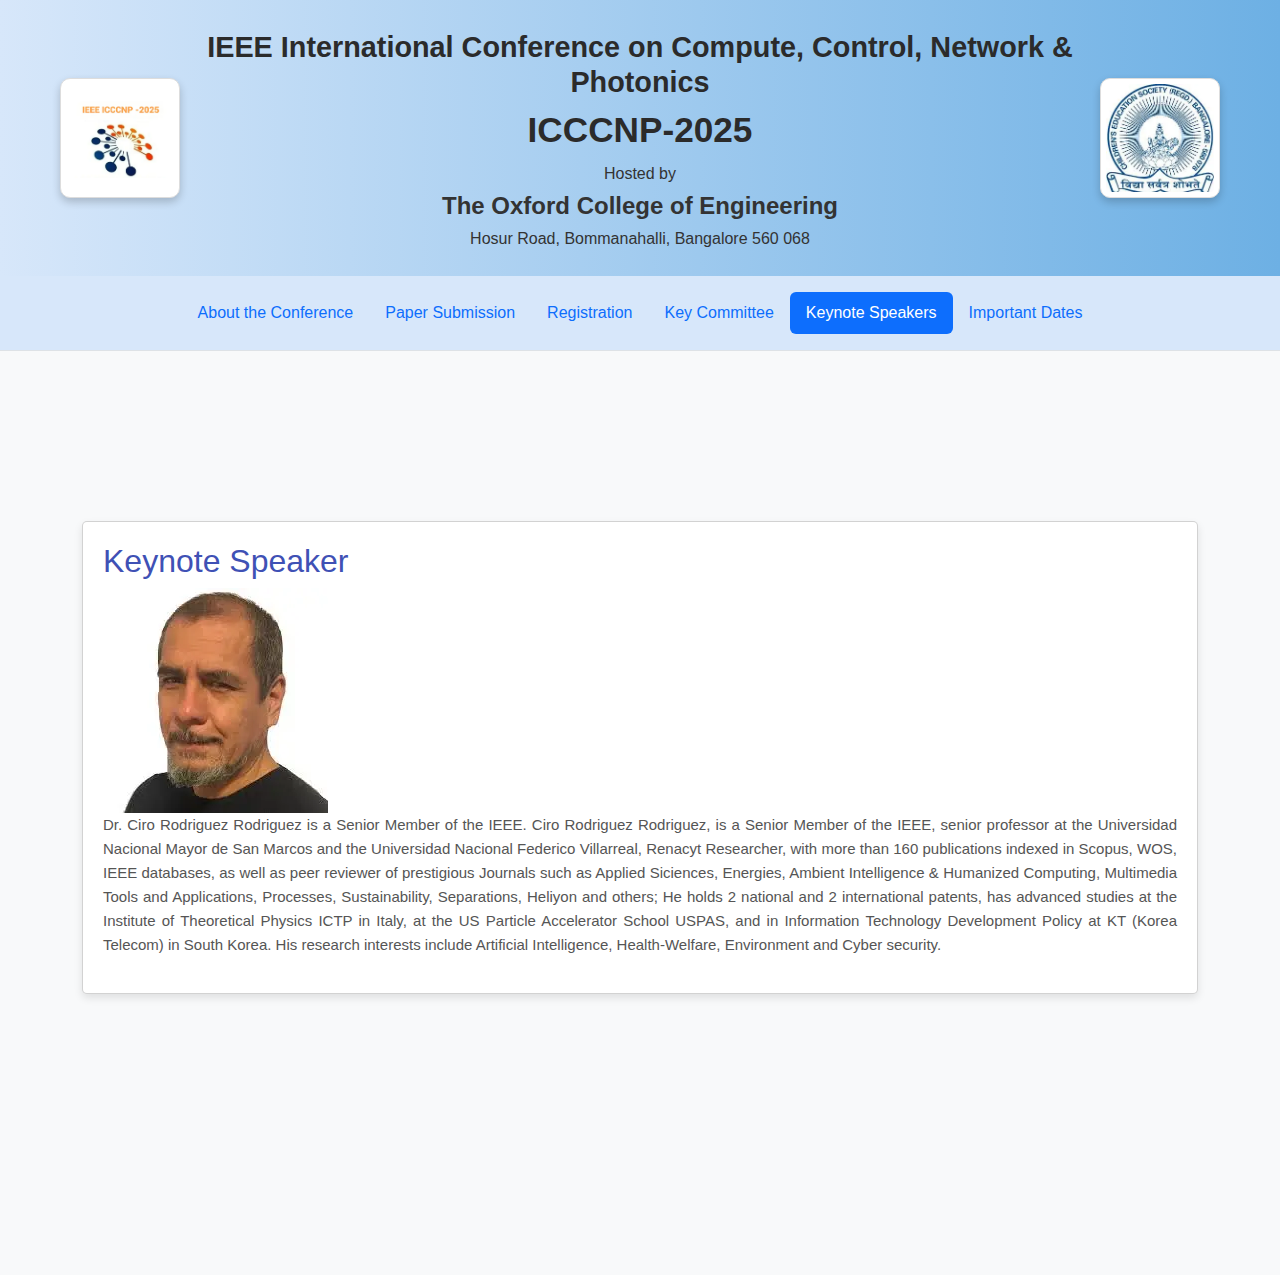
<file: keynote.html>
<!DOCTYPE html>
<html lang="en">
<head>
    <meta charset="UTF-8">
    <link rel="icon" href="TOCE-logo.webp">
    <meta name="viewport" content="width=device-width, initial-scale=1.0">
    <link href="https://cdn.jsdelivr.net/npm/bootstrap@5.3.3/dist/css/bootstrap.min.css" rel="stylesheet" integrity="sha384-QWTKZyjpPEjISv5WaRU9OFeRpok6YctnYmDr5pNlyT2bRjXh0JMhjY6hW+ALEwIH" crossorigin="anonymous">
    <meta name="description" content="The ICCCNP 2025 international conference is the premier platform for researchers, engineers, and practitioners to present groundbreaking work in computing, control, networking, and photonics. Attend keynotes, technical sessions, and workshops to gain invaluable insights and drive progress in these rapidly evolving domains.">
    <title>Key Note Speakers || ICCCNP-2025</title>
    <link href="style.css" rel="stylesheet">
</head>

<body>
<div class="body">
  <header class="conference-header">
        <div class="logo-container">
          <img src="ICCC-logo.webp" alt="ICCC Logo" class="logo">
        </div>
        <div class="conference-info">
            <h1>IEEE International Conference on Compute, Control, Network & Photonics</h1>
            <h2>ICCCNP-2025</h2>
            <p>Hosted by</p>
            <h3>The Oxford College of Engineering</h3>
            <p>Hosur Road, Bommanahalli, Bangalore 560 068</p>
        </div>
        <div class="logo-container">
          <img src="TOCE-logo.webp" alt="TOCE Logo" class="logo">
            
        </div>
    </header>
    <div class="container-fluid w-100 " >
        <nav class="d-flex flex-wrap justify-content-center py-3 mb-4 border-bottom"id="navbar">
         
          <ul class="nav nav-pills">
            <li class="nav-item"><a href="index.html" class="nav-link " aria-current="page">About the Conference</a></li>
            <li class="nav-item"><a href="paper.html" class="nav-link">Paper Submission</a></li>
            <li class="nav-item"><a href="registration.html" class="nav-link">Registration</a></li>
            <li class="nav-item"><a href="keycommitte.html" class="nav-link">Key Committee</a></li>
            <li class="nav-item"><a href="keynote.html" class="nav-link active">Keynote Speakers</a></li>
            <li class="nav-item"><a href="dates.html" class="nav-link">Important Dates</a></li>
          </ul>
        </nav>
      </div>


<div class="container  w-100 vh-100   " style="padding-top: 80px;">
    <br><br>
     
          <div class="card">
            <h2>Keynote Speaker</h2><div class="keyimg">
            <img src="Dr. Ciro Rodriguez Rodriguez.webp" alt="Dr. Ciro Rodriguez Rodriguez"></div>
            <p style="text-align: justify;">Dr. Ciro Rodriguez Rodriguez is a Senior Member of the IEEE. Ciro Rodriguez Rodriguez, is a Senior Member of the IEEE, senior professor at the Universidad Nacional Mayor de San Marcos and the Universidad Nacional Federico Villarreal, Renacyt Researcher, with more than 160 publications indexed in Scopus, WOS, IEEE databases, as well as peer reviewer of prestigious Journals such as Applied Siciences, Energies, Ambient Intelligence & Humanized Computing, Multimedia Tools and Applications, Processes, Sustainability, Separations, Heliyon and others; He holds 2 national and 2 international patents, has advanced studies at the Institute of Theoretical Physics ICTP in Italy, at the US Particle Accelerator School USPAS, and in Information Technology Development Policy at KT (Korea Telecom) in South Korea. His research interests include Artificial Intelligence, Health-Welfare, Environment and Cyber security.</p>

        </div>

</div> 
</div>   
</body>
<script src="https://code.jquery.com/jquery-3.6.0.min.js"></script>
<script src="https://cdn.jsdelivr.net/npm/@popperjs/core@2.11.6/dist/umd/popper.min.js"></script>
<script src="https://maxcdn.bootstrapcdn.com/bootstrap/5.3.0/js/bootstrap.min.js"></script>
<script src="https://cdn.jsdelivr.net/npm/bootstrap@5.3.3/dist/js/bootstrap.bundle.min.js" integrity="sha384-YvpcrYf0tY3lHB60NNkmXc5s9fDVZLESaAA55NDzOxhy9GkcIdslK1eN7N6jIeHz" crossorigin="anonymous"></script>
<script src="script.js"></script>

</html>
</file>
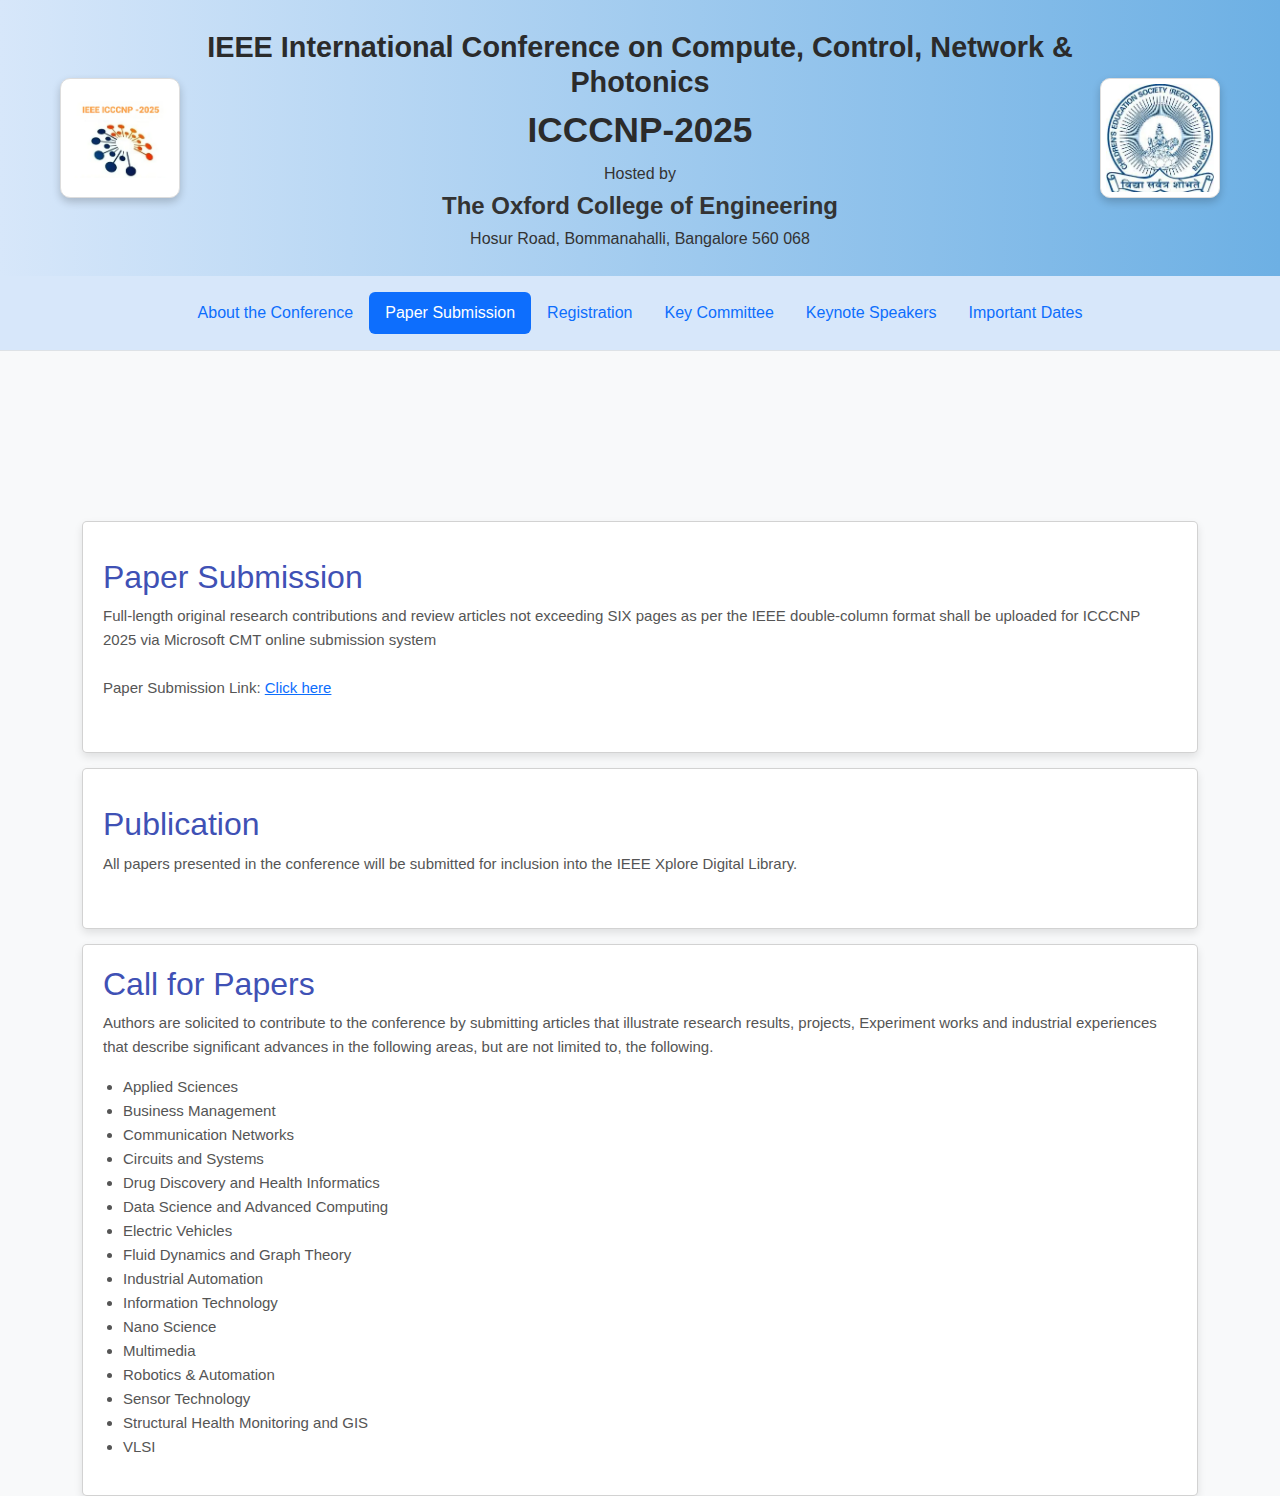
<file: paper.html>
<!DOCTYPE html>
<html lang="en">
<head>
    <meta charset="UTF-8">
    <link rel="icon" href="TOCE-logo.webp">
    <meta name="viewport" content="width=device-width, initial-scale=1.0">
    <link href="https://cdn.jsdelivr.net/npm/bootstrap@5.3.3/dist/css/bootstrap.min.css" rel="stylesheet" integrity="sha384-QWTKZyjpPEjISv5WaRU9OFeRpok6YctnYmDr5pNlyT2bRjXh0JMhjY6hW+ALEwIH" crossorigin="anonymous">
    <meta name="description" content="The ICCCNP 2025 international conference is the premier platform for researchers, engineers, and practitioners to present groundbreaking work in computing, control, networking, and photonics. Attend keynotes, technical sessions, and workshops to gain invaluable insights and drive progress in these rapidly evolving domains.">
    <title>Paper Submission || ICCCNP-2025</title>
    <link href="style.css" rel="stylesheet">
</head>

<body>
<div class="body">
  <header class="conference-header">
        <div class="logo-container">
            <img src="ICCC-logo.webp" alt="ICCC Logo" class="logo">
        </div>
        <div class="conference-info">
            <h1>IEEE International Conference on Compute, Control, Network & Photonics</h1>
            <h2>ICCCNP-2025</h2>
            <p>Hosted by</p>
            <h3>The Oxford College of Engineering</h3>
            <p>Hosur Road, Bommanahalli, Bangalore 560 068</p>
        </div>
        <div class="logo-container">
            <img src="TOCE-logo.webp" alt="TOCE Logo" class="logo">
            
        </div>
    </header>
    <div class="container-fluid w-100 " >
        <nav class="d-flex flex-wrap justify-content-center py-3 mb-4 border-bottom"id="navbar">
         
          <ul class="nav nav-pills">
            <li class="nav-item"><a href="index.html" class="nav-link " aria-current="page">About the Conference</a></li>
            <li class="nav-item"><a href="paper.html" class="nav-link active">Paper Submission</a></li>
            <li class="nav-item"><a href="registration.html" class="nav-link">Registration</a></li>
            <li class="nav-item"><a href="keycommitte.html" class="nav-link">Key Committee</a></li>
            <li class="nav-item"><a href="keynote.html" class="nav-link">Keynote Speakers</a></li>
            <li class="nav-item"><a href="dates.html" class="nav-link">Important Dates</a></li>
          </ul>
        </nav>
      </div>


<div class="container  w-100 vh-100   " style="padding-top: 80px;">
    <br><br>
     
          <div class="card">
            <p>
                <h2>Paper Submission</h2>
                <p>Full-length original research contributions and review articles not exceeding SIX pages as per the IEEE double-column format shall be uploaded for ICCCNP 2025 via Microsoft CMT online submission system <br>
                   <br> Paper Submission Link: <a href="https://cmt3.research.microsoft.com/IEEEICSEMP2024">Click here</a> </p>
            </p>
        </div>
        <div class="card">
            <p>
                <h2>Publication</h2>
                <p>All papers presented in the conference will be submitted for inclusion into the IEEE Xplore Digital Library.</p>
            </p>

        </div>
        <div class="card">
            <h2>Call for Papers</h2>
            <p>Authors are solicited to contribute to the conference by submitting articles that illustrate research results, projects, Experiment works and industrial experiences that describe significant advances in the following areas, but are not limited to, the following.</p>
            <ul>
                <li>Applied Sciences</li>
                <li>Business Management</li>
                <li>Communication Networks</li>
                <li>Circuits and Systems
                </li>
                <li>Drug Discovery and Health Informatics</li>
                <li>Data Science and Advanced Computing</li>
                <li>Electric Vehicles</li>
                <li>Fluid Dynamics and Graph Theory</li>
                <li>Industrial Automation</li>
                <li>Information Technology</li>
                <li>Nano Science</li>
                <li>Multimedia</li>
                <li>Robotics & Automation</li>
                <li>Sensor Technology</li>
                <li>Structural Health Monitoring and GIS</li>
                <li>VLSI</li>
            </ul>
        </div>
        
    </div>

</div> 
</div>   
</body>
<script src="https://code.jquery.com/jquery-3.6.0.min.js"></script>
<script src="https://cdn.jsdelivr.net/npm/@popperjs/core@2.11.6/dist/umd/popper.min.js"></script>
<script src="https://maxcdn.bootstrapcdn.com/bootstrap/5.3.0/js/bootstrap.min.js"></script>
<script src="https://cdn.jsdelivr.net/npm/bootstrap@5.3.3/dist/js/bootstrap.bundle.min.js" integrity="sha384-YvpcrYf0tY3lHB60NNkmXc5s9fDVZLESaAA55NDzOxhy9GkcIdslK1eN7N6jIeHz" crossorigin="anonymous"></script>
<script src="script.js"></script>

</html>
</file>
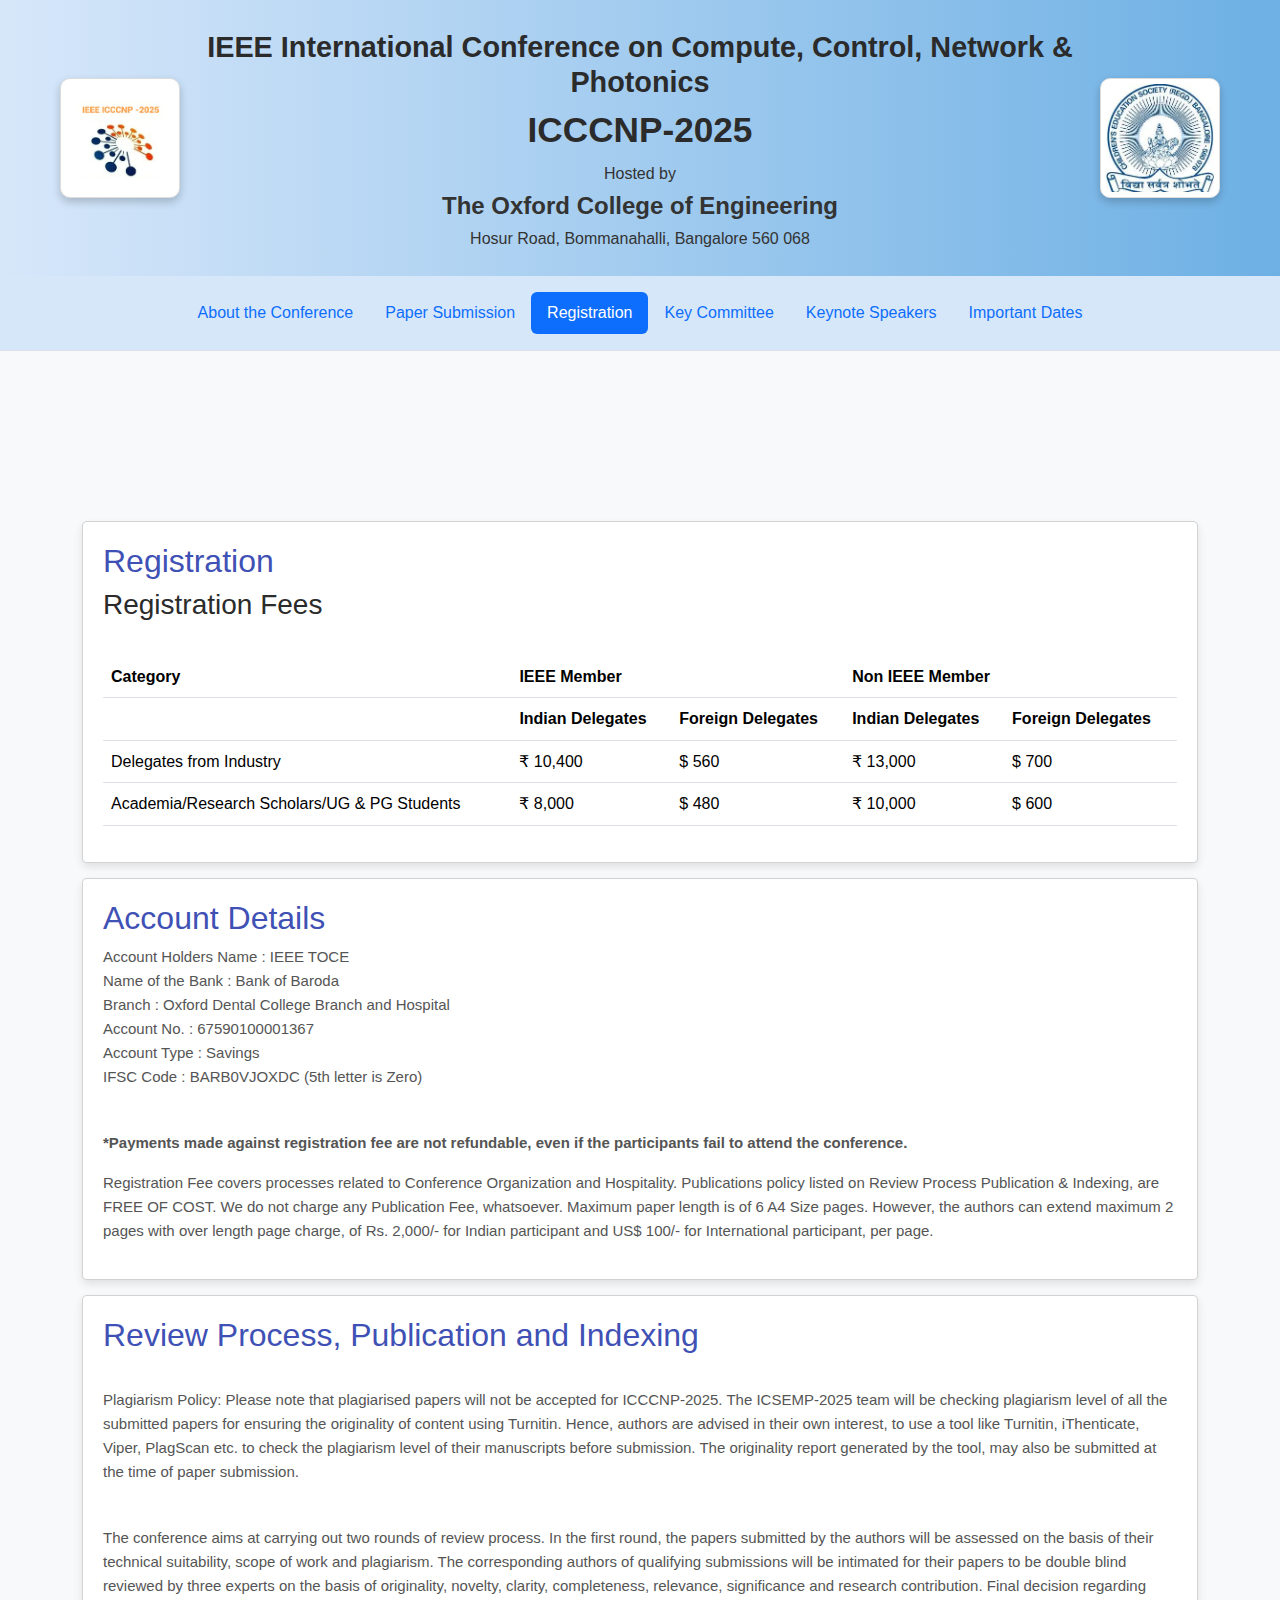
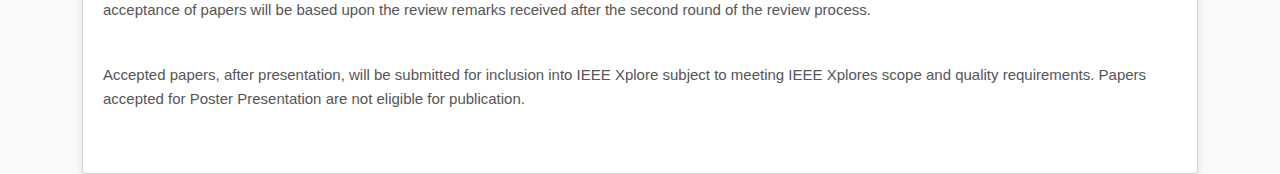
<file: registration.html>
<!DOCTYPE html>
<html lang="en">
<head>
    <meta charset="UTF-8">
    <link rel="icon" href="TOCE-logo.webp">
    <meta name="viewport" content="width=device-width, initial-scale=1.0">
    <link href="https://cdn.jsdelivr.net/npm/bootstrap@5.3.3/dist/css/bootstrap.min.css" rel="stylesheet" integrity="sha384-QWTKZyjpPEjISv5WaRU9OFeRpok6YctnYmDr5pNlyT2bRjXh0JMhjY6hW+ALEwIH" crossorigin="anonymous">
    <meta name="description" content="The ICCCNP 2025 international conference is the premier platform for researchers, engineers, and practitioners to present groundbreaking work in computing, control, networking, and photonics. Attend keynotes, technical sessions, and workshops to gain invaluable insights and drive progress in these rapidly evolving domains.">
    <title>Registration || ICCCNP-2025</title>
    <link href="style.css" rel="stylesheet">
</head>

<body>
<div class="body">
  <header class="conference-header">
        <div class="logo-container">
            <img src="ICCC-logo.webp" alt="ICCC Logo" class="logo">
        </div>
        <div class="conference-info">
            <h1>IEEE International Conference on Compute, Control, Network & Photonics</h1>
            <h2>ICCCNP-2025</h2>
            <p>Hosted by</p>
            <h3>The Oxford College of Engineering</h3>
            <p>Hosur Road, Bommanahalli, Bangalore 560 068</p>
        </div>
        <div class="logo-container">
            <img src="TOCE-logo.webp" alt="TOCE Logo" class="logo">
            
        </div>
    </header>
    <div class="container-fluid w-100 " >
        <nav class="d-flex flex-wrap justify-content-center py-3 mb-4 border-bottom"id="navbar">
         
          <ul class="nav nav-pills">
            <li class="nav-item"><a href="index.html" class="nav-link " aria-current="page">About the Conference</a></li>
            <li class="nav-item"><a href="paper.html" class="nav-link">Paper Submission</a></li>
            <li class="nav-item"><a href="registration.html" class="nav-link active">Registration</a></li>
            <li class="nav-item"><a href="keycommitte.html" class="nav-link">Key Committee</a></li>
            <li class="nav-item"><a href="keynote.html" class="nav-link">Keynote Speakers</a></li>
            <li class="nav-item"><a href="dates.html" class="nav-link">Important Dates</a></li>
          </ul>
        </nav>
      </div>


<div class="container  w-100 vh-100   " style="padding-top: 80px;">
    <br><br>
   
          <div class="card">
            <h2>Registration</h2>
            <h3>Registration Fees</h3><br>
            <div class="table-responsive">
                <table class="table">
                    <tr>
                        <th>Category</th>
                        <th colspan="2">IEEE Member</th>
                        <th colspan="2">Non IEEE Member</th>
                    </tr>
                    <tr>
                        <th></th>
                        <th>Indian Delegates</th>
                        <th>Foreign Delegates</th>
                        <th>Indian Delegates</th>
                        <th>Foreign Delegates</th>
                    </tr>
                    <tr>
                        <td style="text-align: left;">Delegates from Industry</td>
                        <td>&#8377; 10,400</td>
                        <td>&#36; 560</td>
                        <td>&#8377; 13,000</td>
                        <td>&#36; 700</td>
                    </tr>
                    <tr>
                        <td style="text-align: left;">Academia/Research Scholars/UG & PG Students</td>
                        <td>&#8377; 8,000</td>
                        <td>&#36; 480</td>
                        <td>&#8377; 10,000</td>
                        <td>&#36; 600</td>
                    </tr>
                </table>
            </div>
            
        </div>
        <div class="card">
            <h2>Account Details</h2>
            <p>
                Account Holders Name : IEEE TOCE <br>
Name of the Bank : Bank of Baroda <br>
Branch : Oxford Dental College Branch and Hospital <br>
Account No. : 67590100001367 <br>
Account Type : Savings <br>
IFSC Code : BARB0VJOXDC (5th letter is Zero)
            </p><br>
            <p> <strong>*Payments made against registration fee are not refundable, even if the participants fail to attend the conference.</strong></p>
        <p>Registration Fee covers processes related to Conference Organization and Hospitality. Publications policy listed on Review Process Publication & Indexing, are FREE OF COST. We do not charge any Publication Fee, whatsoever. Maximum paper length is of 6 A4 Size pages. However, the authors can extend maximum 2 pages with over length page charge, of Rs. 2,000/- for Indian participant and US$ 100/- for International participant, per page.</p>
        </div>
        
    
    <div class="card">
        <h2>Review Process, Publication and Indexing</h2><br>
        <p>Plagiarism Policy: Please note that plagiarised papers will not be accepted for ICCCNP-2025. The ICSEMP-2025 team will be checking plagiarism level of all the submitted papers for ensuring the originality of content using Turnitin. Hence, authors are advised in their own interest, to use a tool like Turnitin, iThenticate, Viper, PlagScan etc. to check the plagiarism level of their manuscripts before submission. The originality report generated by the tool, may also be submitted at the time of paper submission.</p><br>
        <p>The conference aims at carrying out two rounds of review process. In the first round, the papers submitted by the authors will be assessed on the basis of their technical suitability, scope of work and plagiarism. The corresponding authors of qualifying submissions will be intimated for their papers to be double blind reviewed by three experts on the basis of originality, novelty, clarity, completeness, relevance, significance and research contribution. Final decision regarding acceptance of papers will be based upon the review remarks received after the second round of the review process.</p>
<br><p>
    
Accepted papers, after presentation, will be submitted for inclusion into IEEE Xplore subject to meeting IEEE Xplores scope and quality requirements. Papers accepted for Poster Presentation are not eligible for publication.
</p>  <br>  </div>

</div> 
</div>   
</body>
<script src="https://code.jquery.com/jquery-3.6.0.min.js"></script>
<script src="https://cdn.jsdelivr.net/npm/@popperjs/core@2.11.6/dist/umd/popper.min.js"></script>
<script src="https://maxcdn.bootstrapcdn.com/bootstrap/5.3.0/js/bootstrap.min.js"></script>
<script src="https://cdn.jsdelivr.net/npm/bootstrap@5.3.3/dist/js/bootstrap.bundle.min.js" integrity="sha384-YvpcrYf0tY3lHB60NNkmXc5s9fDVZLESaAA55NDzOxhy9GkcIdslK1eN7N6jIeHz" crossorigin="anonymous"></script>
<script src="script.js"></script>

</html>
</file>
<file: style.css>
/* General Reset */
* {
    margin: 0;
    padding: 0;
    box-sizing: border-box;
    font-family: Arial, sans-serif;
}

/* Main Body Styling */
body {
    background-color: #f8f9fa;
    color: #333;
    line-height: 1.6;
}

h1, h2, h3, h4 {
    color: #2b2b2b;
}

/* Header */
.main-head {
    text-align: center;
    padding: 20px;
    background-color: #3f51b5;
    color: white;
}

/* Logo Styling */
.TOCE-logo {
    width: 80px;
    height: auto;
}








.card {
    background-color: white;
    padding: 20px;
    margin: 15px 0;
    border-radius: 5px;
    box-shadow: 0 4px 8px rgba(0, 0, 0, 0.1);
}

/* About Section */
.card h2 {
    color: #3f51b5;
}

.card ul {
    padding-left: 20px;
    list-style-type: disc;
}

.card p, .card ul li {
    font-size: 15px;
    color: #555;
}

/* Footer */
footer {
    background-color: #2b2b2b;
    color: white;
    text-align: center;
    padding: 10px 0;
    margin-top: 30px;
}

.conference-header {
    
    display: flex;
    flex-direction: column;
    align-items: center;
    background: linear-gradient(to right, #d7e7fa, #6db0e4);
    padding: 20px;
    text-align: center;
}

.logo-container {
    display: flex;
    justify-content: center;
    margin: 10px;
}

.logo {
    width: 120px;
    height: 120px;
    object-fit: contain;
    border: 1px solid #ddd;
    padding: 5px;
    border-radius: 10px;
    background-color: white;
    box-shadow: 0 4px 8px rgba(0, 0, 0, 0.2);
}

.conference-info h1 {
    font-size: 1.5em;
    font-weight: bold;
    margin: 10px 0;
}

.conference-info h2 {
    font-size: 2em;
    font-weight: bold;
    margin: 10px 0;
}

.conference-info p {
    font-size: 1em;
    margin: 5px 0;
}

.conference-info h3 {
    font-size: 1.2em;
    font-weight: bold;
    margin: 5px 0;
    color: #333;
}

@media (min-width: 768px) {
    .conference-header {
        flex-direction: row;
        justify-content: space-between;
        padding: 20px 50px;
    }

    .conference-info h1 {
        font-size: 1.8em;
    }

    .conference-info h2 {
        font-size: 2.2em;
    }

    .conference-info h3 {
        font-size: 1.5em;
    }
}

@media (max-width: 767px) {
    .conference-info h1 {
        font-size: 1.2em;
    }

    .conference-info h2 {
        font-size: 1.8em;
    }

    .conference-info h3 {
        font-size: 1.2em;
    }
}

#navbar{
    transition: top 0.3s; 
    background-color: #d7e7fa;
}

.fixed-top {
    
    position: fixed;
            top: 0;
            left: 0;
            right: 0;
            width: 100%;
            z-index: 1000; 
}
.container-fluid{
    padding: 0;
}

.mybuttonid{
    cursor: pointer;
}
</file>
